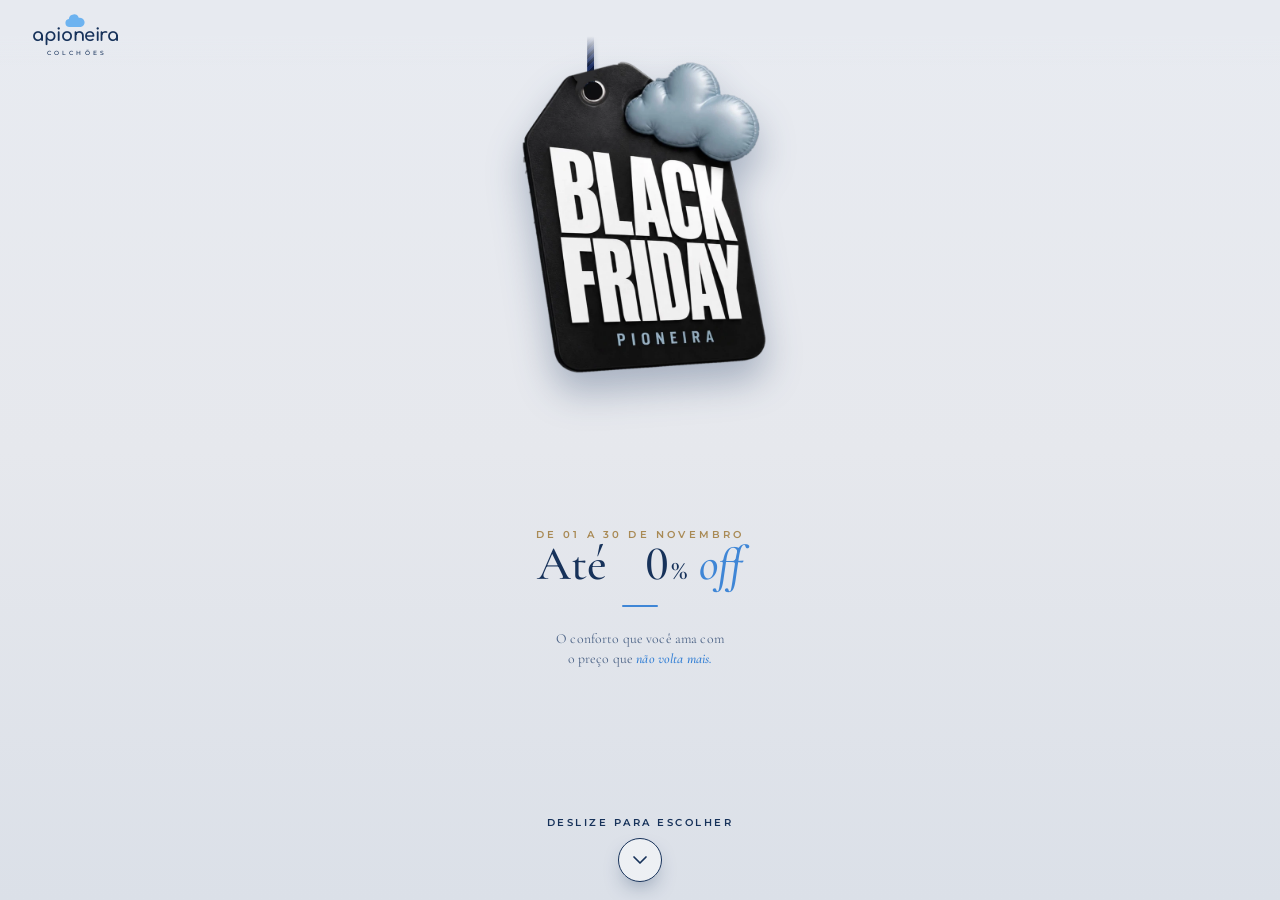
<file: index.html>
<!doctype html><html lang="pt-BR"><head><meta charset="utf-8"><meta name="viewport" content="width=device-width,initial-scale=1,viewport-fit=cover">
<title>Pioneira Colchões · Black Friday</title>

<meta name="theme-color" content="#0d1a2e">
<meta property="og:type" content="website"><meta property="og:locale" content="pt_BR"><meta property="og:site_name" content="Pioneira Colchões">
<meta property="og:title" content="Black Friday Pioneira">

<meta property="og:image" content="https://apioneiracolchoes.pages.dev/img/card-oferta.jpg">
<meta property="og:image:type" content="image/jpeg"><meta property="og:image:width" content="1200"><meta property="og:image:height" content="630">
<meta property="og:image:secure_url" content="https://apioneiracolchoes.pages.dev/img/card-oferta.jpg">
<meta property="og:image:alt" content="Black Friday Pioneira: até 60% off, de 01 a 30 de novembro">
<meta property="og:url" content="https://apioneiracolchoes.pages.dev/">
<meta name="twitter:card" content="summary_large_image"><meta name="twitter:title" content="Black Friday Pioneira"><meta name="twitter:image" content="https://apioneiracolchoes.pages.dev/img/card-oferta.jpg">
<link rel="icon" href="icon.svg" type="image/svg+xml"><link rel="apple-touch-icon" href="icon-180.png"><link rel="manifest" href="manifest.webmanifest">
<link rel="stylesheet" href="https://fonts.googleapis.com/css2?family=Cormorant+Garamond:ital,wght@0,500;0,600;1,500&family=Montserrat:wght@400;500;600&family=Comfortaa:wght@600;700&display=swap">
<link rel="stylesheet" href="style.css?v=20270102"></head><body>
<div id="splash"><span class="logo big"><svg class="cloud" viewBox="0 0 64 40" aria-hidden="true"><path fill="#6db3f0" d="M16 38a12 12 0 0 1-2-23.8A15 15 0 0 1 43 11a13 13 0 0 1 6 27z"/></svg><b>apioneira</b><small>COLCHÕES</small></span></div>
<div id="app"></div>
<script>window.BUILD="20270102"</script><script src="config.js?v=20270102"></script><script src="products.js?v=20270102"></script><script src="app.js?v=20270102"></script></body></html>
</file>
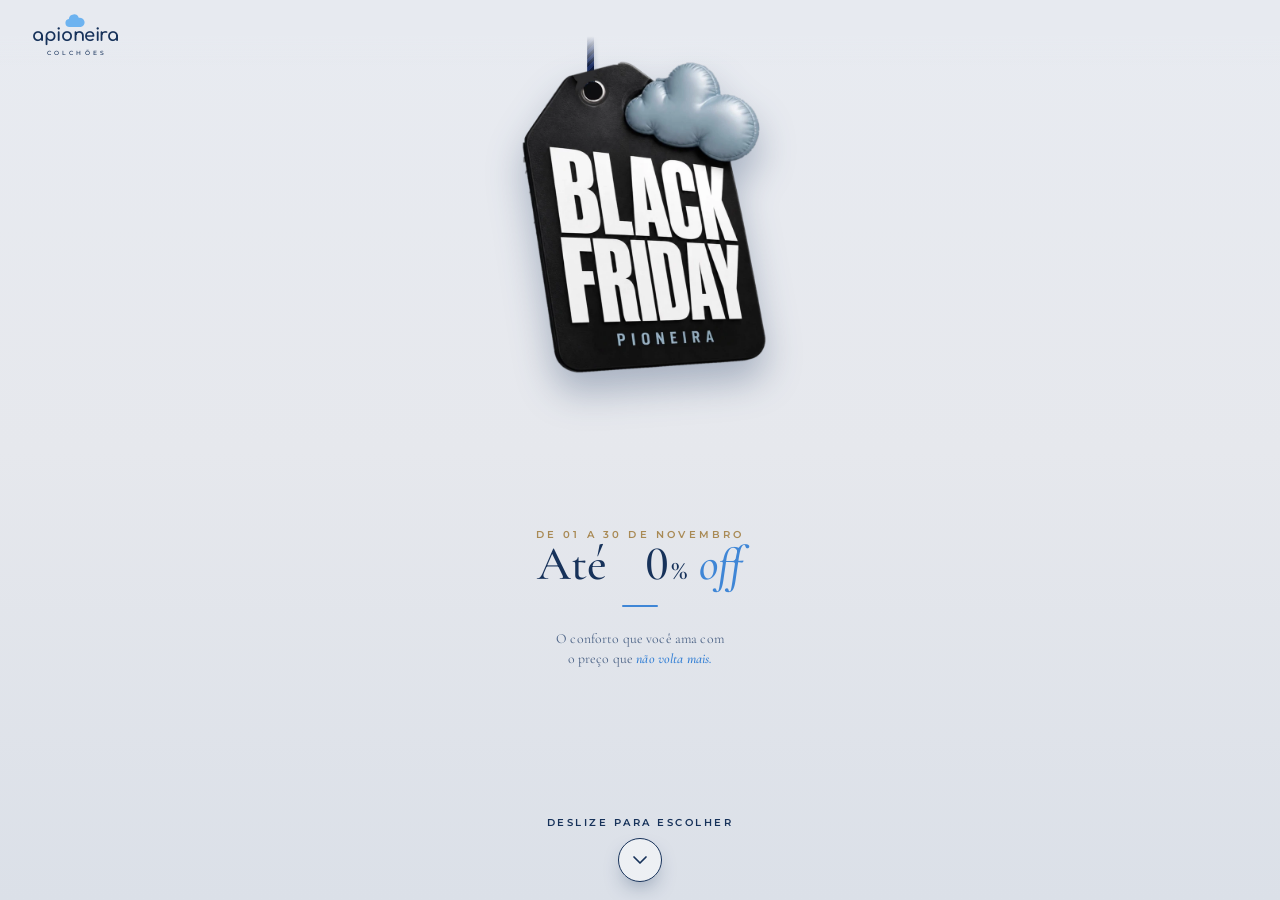
<file: b/index.html>
<!doctype html><html lang="pt-BR"><head><meta charset="utf-8"><meta name="viewport" content="width=device-width,initial-scale=1">
<title>Pioneira Colchões · Black Friday</title>

<meta name="theme-color" content="#0d1a2e">
<meta property="og:type" content="website"><meta property="og:locale" content="pt_BR"><meta property="og:site_name" content="Pioneira Colchões">
<meta property="og:title" content="Black Friday Pioneira">

<meta property="og:image" content="https://apioneiracolchoes.pages.dev/img/card-oferta.jpg">
<meta property="og:image:type" content="image/jpeg"><meta property="og:image:width" content="1200"><meta property="og:image:height" content="630">
<meta property="og:image:secure_url" content="https://apioneiracolchoes.pages.dev/img/card-oferta.jpg">
<meta property="og:image:alt" content="Black Friday Pioneira: até 60% off, de 01 a 30 de novembro">
<meta property="og:url" content="https://apioneiracolchoes.pages.dev/b/">
<meta name="twitter:card" content="summary_large_image"><meta name="twitter:title" content="Black Friday Pioneira"><meta name="twitter:image" content="https://apioneiracolchoes.pages.dev/img/card-oferta.jpg">


<style>body{margin:0;background:#0d1a2e;color:#fff;font-family:system-ui,sans-serif;display:grid;place-items:center;min-height:100vh}a{color:#a9c8f2}</style>
<script>location.replace("/?t="+Date.now()+location.hash)</script></head>
<body><p>Abrindo o catálogo… <a href="/">toque aqui se não abrir</a></p></body></html>
</file>
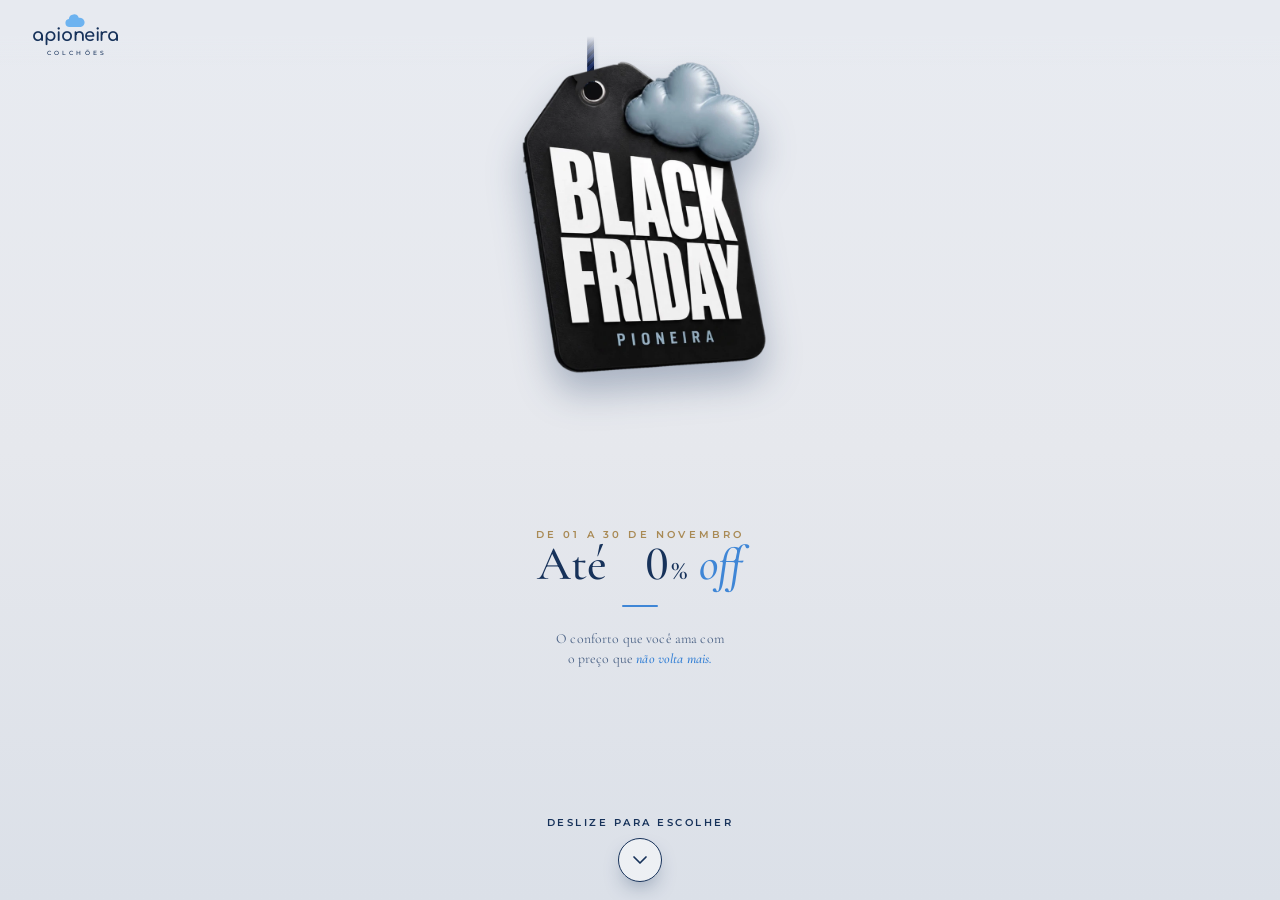
<file: bf/index.html>
<!doctype html><html lang="pt-BR"><head><meta charset="utf-8"><meta name="viewport" content="width=device-width,initial-scale=1">
<title>Pioneira Colchões · Black Friday</title>

<meta name="theme-color" content="#0d1a2e">
<meta property="og:type" content="website"><meta property="og:locale" content="pt_BR"><meta property="og:site_name" content="Pioneira Colchões">
<meta property="og:title" content="Black Friday Pioneira">

<meta property="og:image" content="https://apioneiracolchoes.pages.dev/img/card-oferta.jpg">
<meta property="og:image:type" content="image/jpeg"><meta property="og:image:width" content="1200"><meta property="og:image:height" content="630">
<meta property="og:image:secure_url" content="https://apioneiracolchoes.pages.dev/img/card-oferta.jpg">
<meta property="og:image:alt" content="Black Friday Pioneira: até 60% off, de 01 a 30 de novembro">
<meta property="og:url" content="https://apioneiracolchoes.pages.dev/bf/">
<meta name="twitter:card" content="summary_large_image"><meta name="twitter:title" content="Black Friday Pioneira"><meta name="twitter:image" content="https://apioneiracolchoes.pages.dev/img/card-oferta.jpg">


<style>body{margin:0;background:#0d1a2e;color:#fff;font-family:system-ui,sans-serif;display:grid;place-items:center;min-height:100vh}a{color:#a9c8f2}</style>
<script>location.replace("/?t="+Date.now()+location.hash)</script></head>
<body><p>Abrindo o catálogo… <a href="/">toque aqui se não abrir</a></p></body></html>
</file>
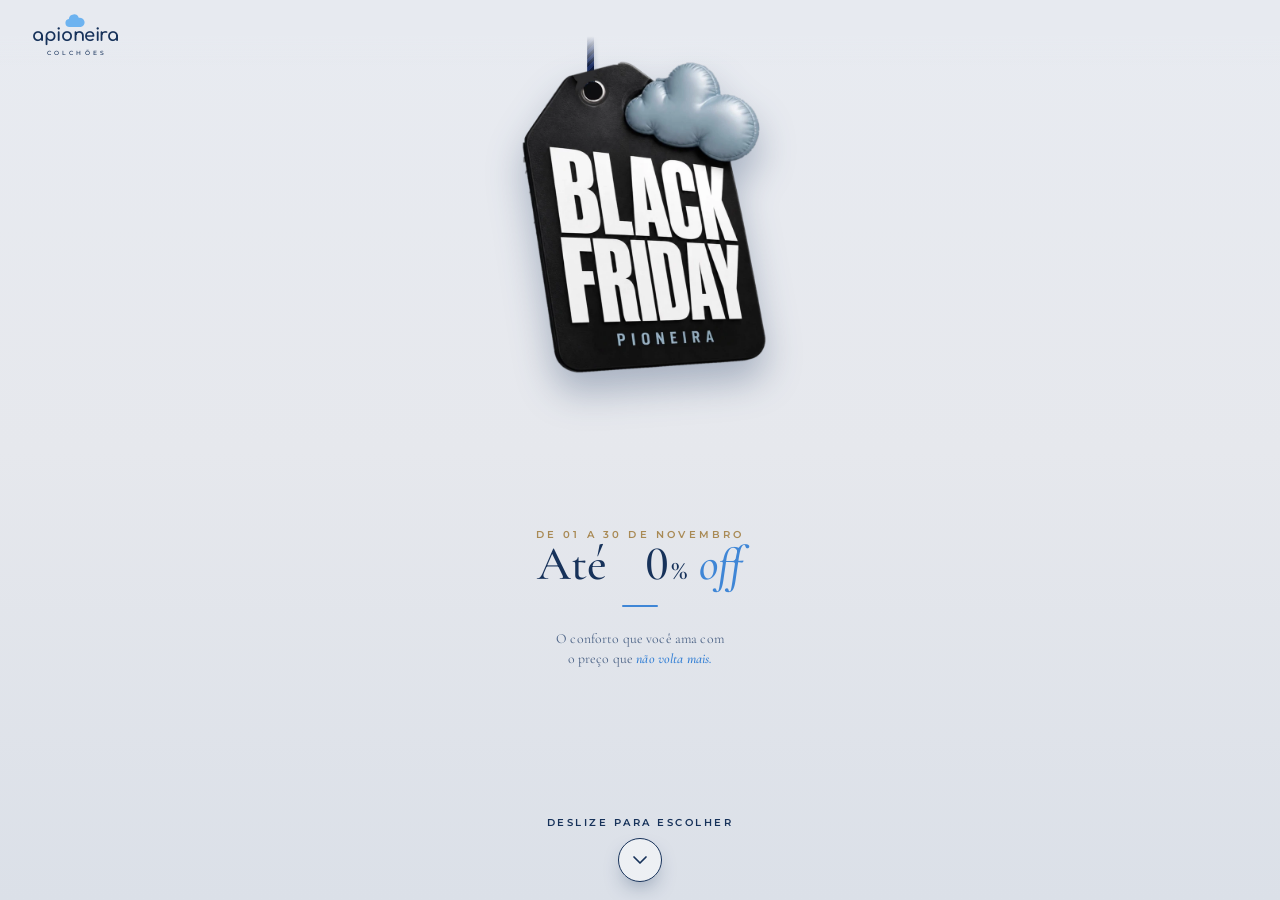
<file: black-friday/index.html>
<!doctype html><html lang="pt-BR"><head><meta charset="utf-8"><meta name="viewport" content="width=device-width,initial-scale=1">
<title>Pioneira Colchões · Black Friday</title>

<meta name="theme-color" content="#0d1a2e">
<meta property="og:type" content="website"><meta property="og:locale" content="pt_BR"><meta property="og:site_name" content="Pioneira Colchões">
<meta property="og:title" content="Black Friday Pioneira">

<meta property="og:image" content="https://apioneiracolchoes.pages.dev/img/card-oferta.jpg">
<meta property="og:image:type" content="image/jpeg"><meta property="og:image:width" content="1200"><meta property="og:image:height" content="630">
<meta property="og:image:secure_url" content="https://apioneiracolchoes.pages.dev/img/card-oferta.jpg">
<meta property="og:image:alt" content="Black Friday Pioneira: até 60% off, de 01 a 30 de novembro">
<meta property="og:url" content="https://apioneiracolchoes.pages.dev/black-friday/">
<meta name="twitter:card" content="summary_large_image"><meta name="twitter:title" content="Black Friday Pioneira"><meta name="twitter:image" content="https://apioneiracolchoes.pages.dev/img/card-oferta.jpg">


<style>body{margin:0;background:#0d1a2e;color:#fff;font-family:system-ui,sans-serif;display:grid;place-items:center;min-height:100vh}a{color:#a9c8f2}</style>
<script>location.replace("/?t="+Date.now()+location.hash)</script></head>
<body><p>Abrindo o catálogo… <a href="/">toque aqui se não abrir</a></p></body></html>
</file>
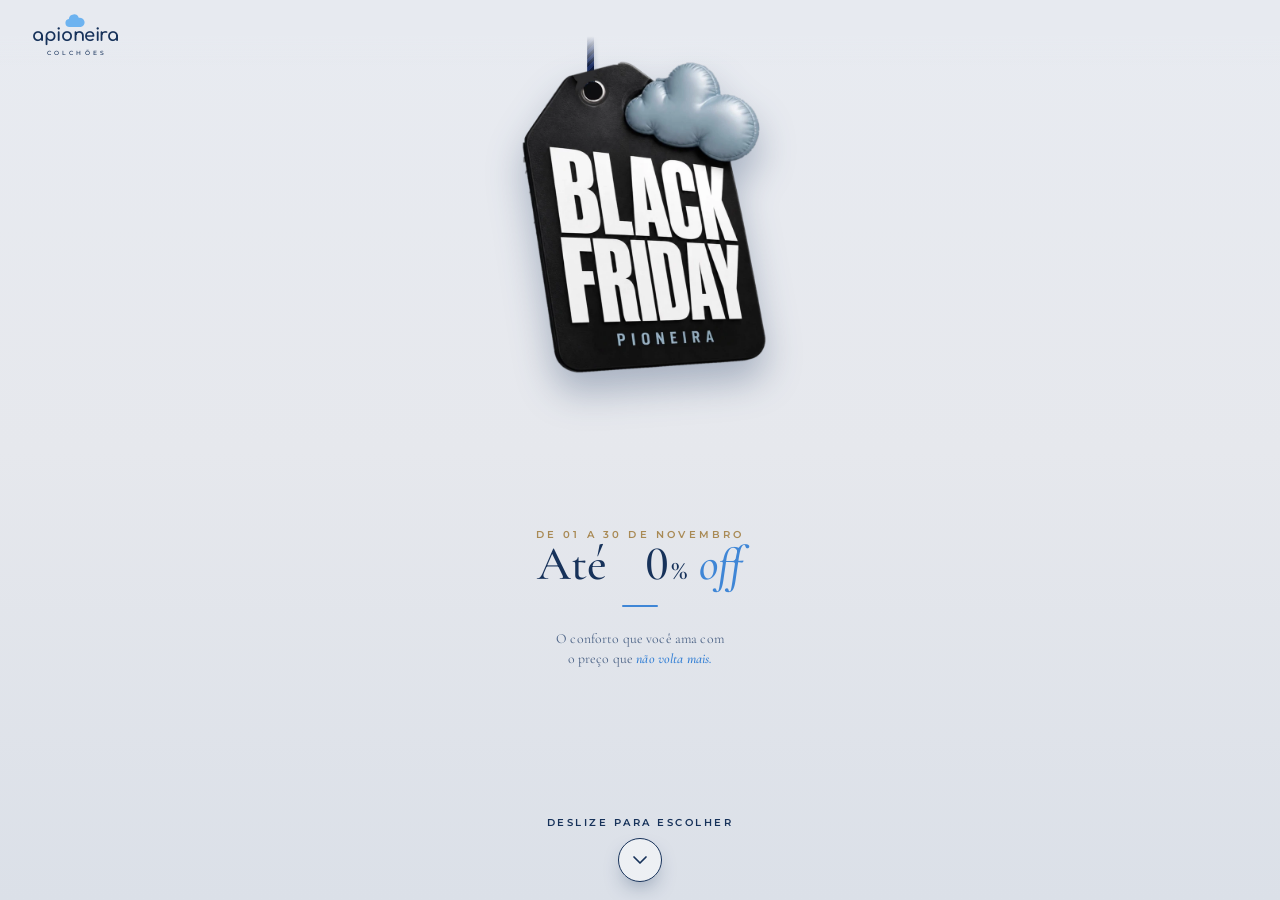
<file: black/index.html>
<!doctype html><html lang="pt-BR"><head><meta charset="utf-8"><meta name="viewport" content="width=device-width,initial-scale=1">
<title>Pioneira Colchões · Black Friday</title>

<meta name="theme-color" content="#0d1a2e">
<meta property="og:type" content="website"><meta property="og:locale" content="pt_BR"><meta property="og:site_name" content="Pioneira Colchões">
<meta property="og:title" content="Black Friday Pioneira">

<meta property="og:image" content="https://apioneiracolchoes.pages.dev/img/card-oferta.jpg">
<meta property="og:image:type" content="image/jpeg"><meta property="og:image:width" content="1200"><meta property="og:image:height" content="630">
<meta property="og:image:secure_url" content="https://apioneiracolchoes.pages.dev/img/card-oferta.jpg">
<meta property="og:image:alt" content="Black Friday Pioneira: até 60% off, de 01 a 30 de novembro">
<meta property="og:url" content="https://apioneiracolchoes.pages.dev/black/">
<meta name="twitter:card" content="summary_large_image"><meta name="twitter:title" content="Black Friday Pioneira"><meta name="twitter:image" content="https://apioneiracolchoes.pages.dev/img/card-oferta.jpg">


<style>body{margin:0;background:#0d1a2e;color:#fff;font-family:system-ui,sans-serif;display:grid;place-items:center;min-height:100vh}a{color:#a9c8f2}</style>
<script>location.replace("/?t="+Date.now()+location.hash)</script></head>
<body><p>Abrindo o catálogo… <a href="/">toque aqui se não abrir</a></p></body></html>
</file>
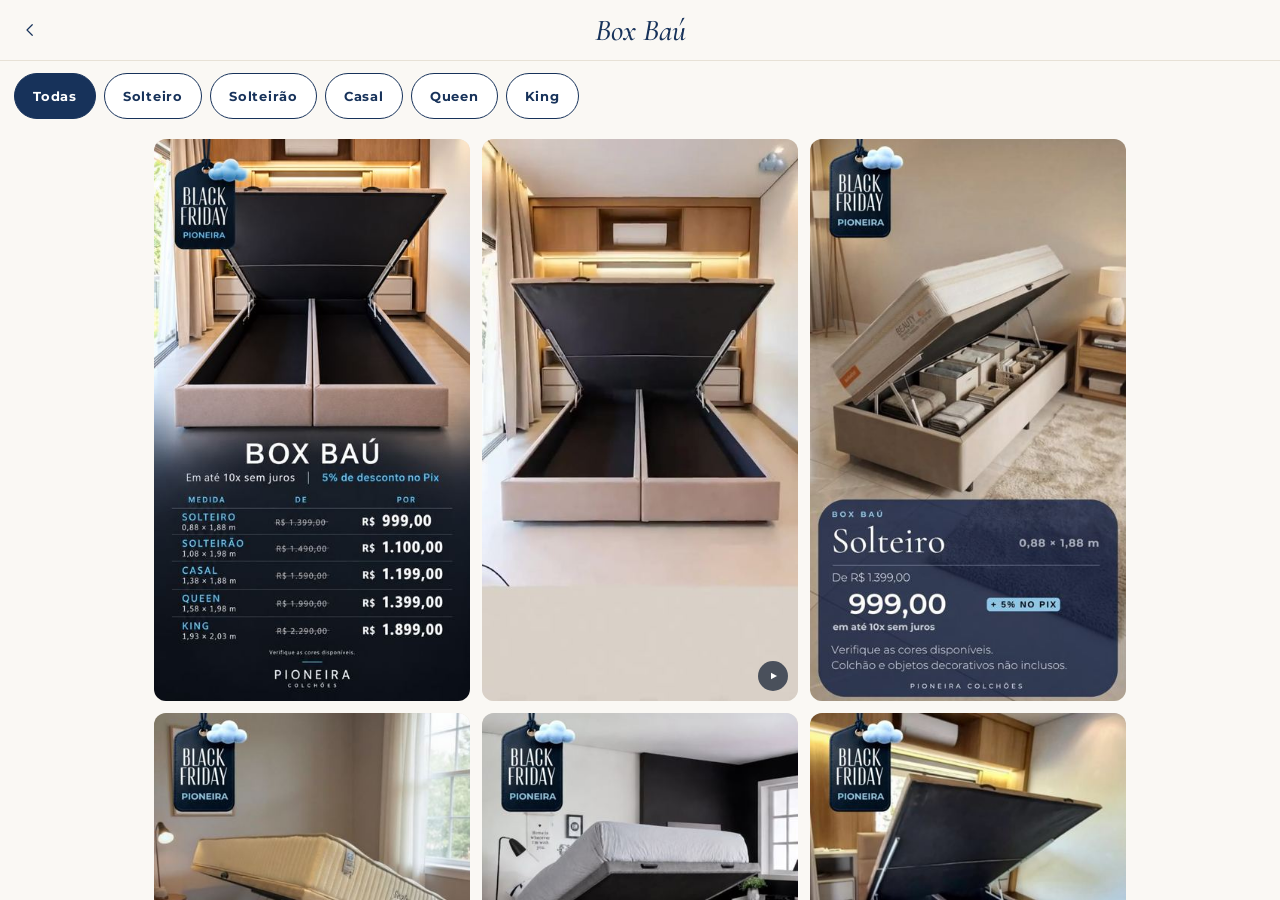
<file: box/index.html>
<!doctype html><html lang="pt-BR"><head><meta charset="utf-8"><meta name="viewport" content="width=device-width,initial-scale=1">
<title>Box Baú · Pioneira Colchões</title>

<meta name="theme-color" content="#0d1a2e">
<meta property="og:type" content="website"><meta property="og:locale" content="pt_BR"><meta property="og:site_name" content="Pioneira Colchões">
<meta property="og:title" content="Box Baú a partir de R$ 999">

<meta property="og:image" content="https://apioneiracolchoes.pages.dev/img/og-box.jpg">
<meta property="og:image:type" content="image/jpeg"><meta property="og:image:width" content="1200"><meta property="og:image:height" content="630">
<meta property="og:image:secure_url" content="https://apioneiracolchoes.pages.dev/img/og-box.jpg">
<meta property="og:image:alt" content="Box Baú a partir de R$ 999, Solteiro ao King, 5% de desconto no Pix">
<meta property="og:url" content="https://apioneiracolchoes.pages.dev/box/">
<meta name="twitter:card" content="summary_large_image"><meta name="twitter:title" content="Box Baú a partir de R$ 999"><meta name="twitter:image" content="https://apioneiracolchoes.pages.dev/img/og-box.jpg">


<style>body{margin:0;background:#0d1a2e;color:#fff;font-family:system-ui,sans-serif;display:grid;place-items:center;min-height:100vh}a{color:#a9c8f2}</style>
<script>location.replace("/?de=box&t="+Date.now()+"#/c/v-box")</script></head>
<body><p>Abrindo o catálogo… <a href="/?de=box#/c/v-box">toque aqui se não abrir</a></p></body></html>
</file>
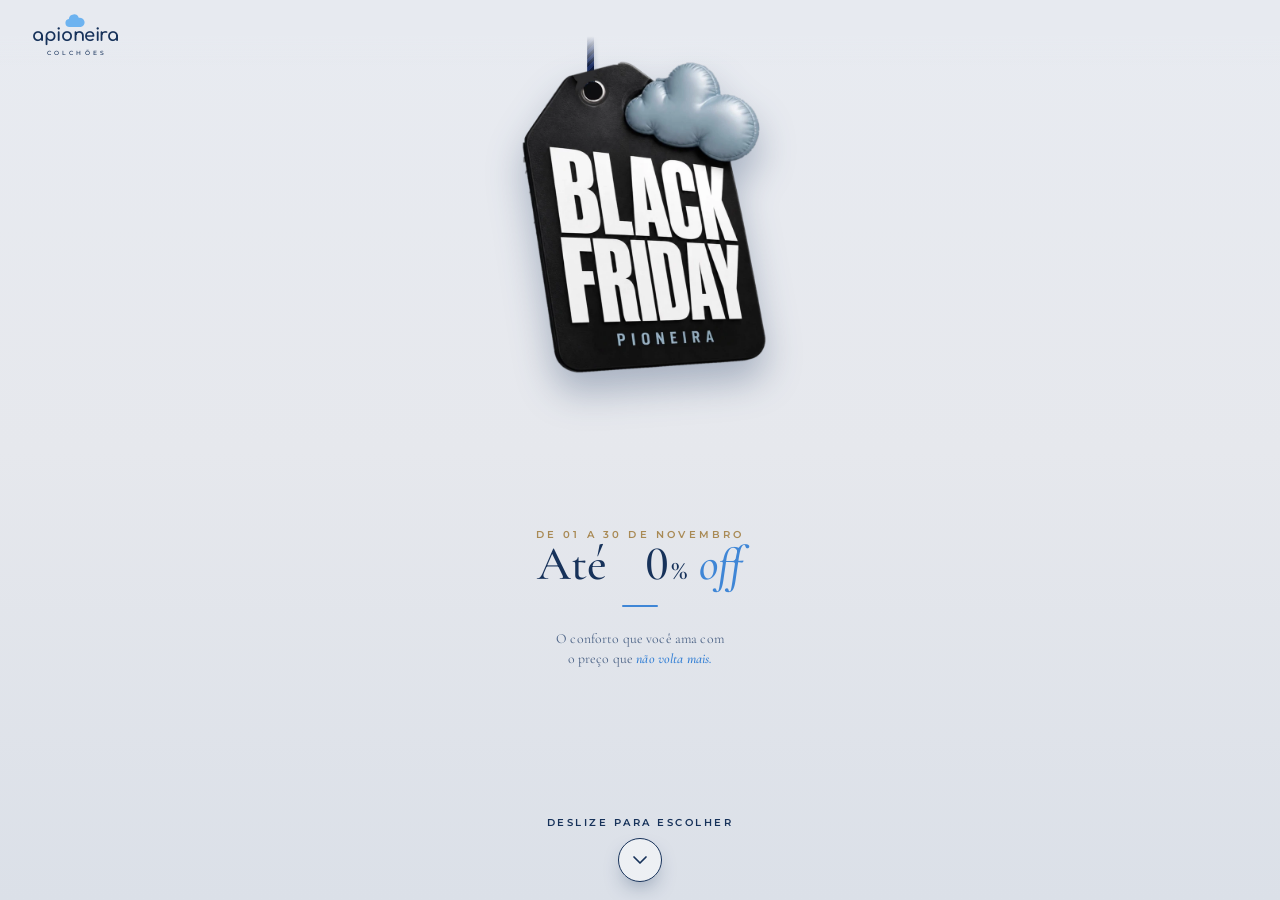
<file: ofertas/index.html>
<!doctype html><html lang="pt-BR"><head><meta charset="utf-8"><meta name="viewport" content="width=device-width,initial-scale=1">
<title>Pioneira Colchões · Black Friday</title>

<meta name="theme-color" content="#0d1a2e">
<meta property="og:type" content="website"><meta property="og:locale" content="pt_BR"><meta property="og:site_name" content="Pioneira Colchões">
<meta property="og:title" content="Black Friday Pioneira">

<meta property="og:image" content="https://apioneiracolchoes.pages.dev/img/card-oferta.jpg">
<meta property="og:image:type" content="image/jpeg"><meta property="og:image:width" content="1200"><meta property="og:image:height" content="630">
<meta property="og:image:secure_url" content="https://apioneiracolchoes.pages.dev/img/card-oferta.jpg">
<meta property="og:image:alt" content="Black Friday Pioneira: até 60% off, de 01 a 30 de novembro">
<meta property="og:url" content="https://apioneiracolchoes.pages.dev/ofertas/">
<meta name="twitter:card" content="summary_large_image"><meta name="twitter:title" content="Black Friday Pioneira"><meta name="twitter:image" content="https://apioneiracolchoes.pages.dev/img/card-oferta.jpg">


<style>body{margin:0;background:#0d1a2e;color:#fff;font-family:system-ui,sans-serif;display:grid;place-items:center;min-height:100vh}a{color:#a9c8f2}</style>
<script>location.replace("/?t="+Date.now()+location.hash)</script></head>
<body><p>Abrindo o catálogo… <a href="/">toque aqui se não abrir</a></p></body></html>
</file>
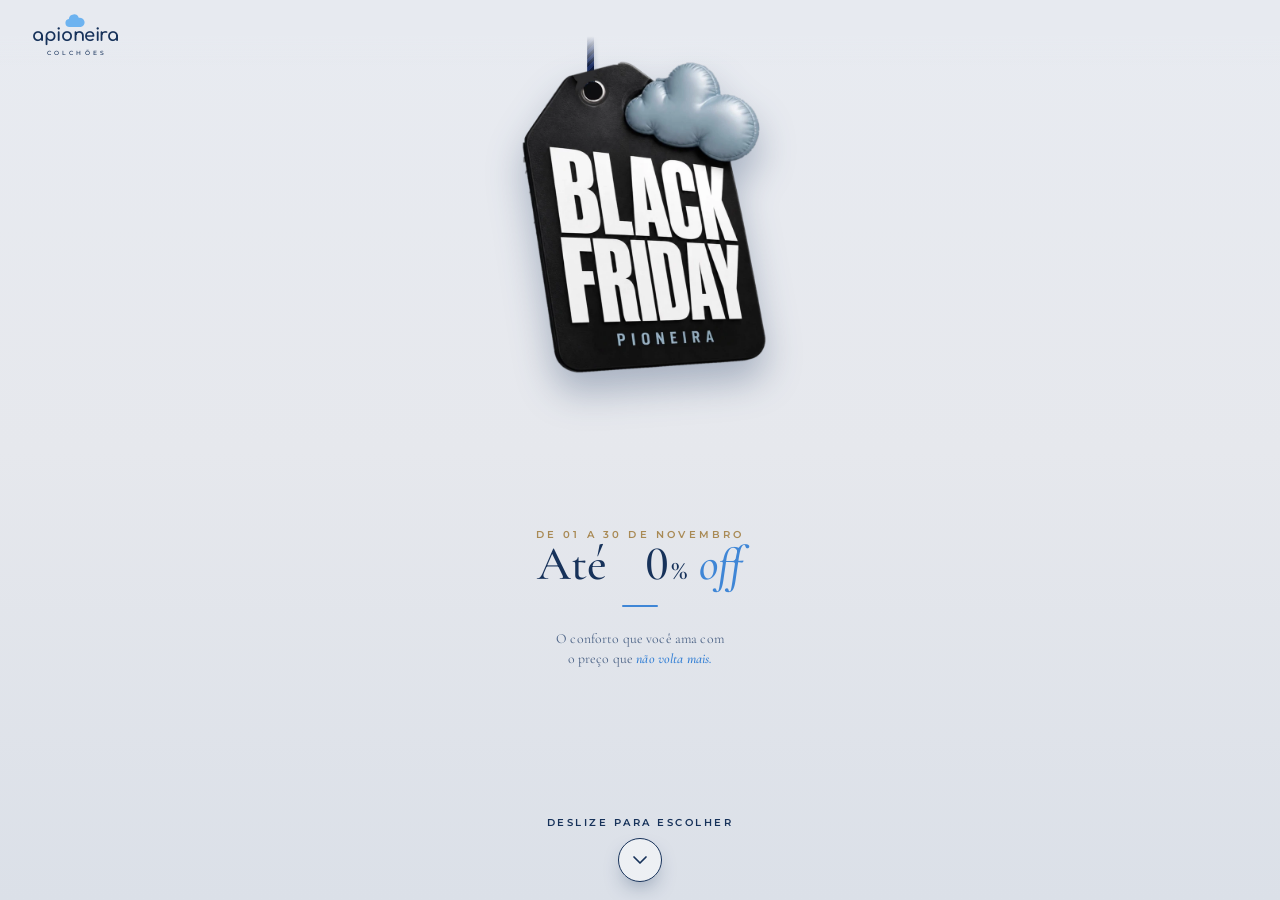
<file: promo/index.html>
<!doctype html><html lang="pt-BR"><head><meta charset="utf-8"><meta name="viewport" content="width=device-width,initial-scale=1">
<title>Pioneira Colchões · Black Friday</title>

<meta name="theme-color" content="#0d1a2e">
<meta property="og:type" content="website"><meta property="og:locale" content="pt_BR"><meta property="og:site_name" content="Pioneira Colchões">
<meta property="og:title" content="Black Friday Pioneira">

<meta property="og:image" content="https://apioneiracolchoes.pages.dev/img/card-oferta.jpg">
<meta property="og:image:type" content="image/jpeg"><meta property="og:image:width" content="1200"><meta property="og:image:height" content="630">
<meta property="og:image:secure_url" content="https://apioneiracolchoes.pages.dev/img/card-oferta.jpg">
<meta property="og:image:alt" content="Black Friday Pioneira: até 60% off, de 01 a 30 de novembro">
<meta property="og:url" content="https://apioneiracolchoes.pages.dev/promo/">
<meta name="twitter:card" content="summary_large_image"><meta name="twitter:title" content="Black Friday Pioneira"><meta name="twitter:image" content="https://apioneiracolchoes.pages.dev/img/card-oferta.jpg">


<style>body{margin:0;background:#0d1a2e;color:#fff;font-family:system-ui,sans-serif;display:grid;place-items:center;min-height:100vh}a{color:#a9c8f2}</style>
<script>location.replace("/?t="+Date.now()+location.hash)</script></head>
<body><p>Abrindo o catálogo… <a href="/">toque aqui se não abrir</a></p></body></html>
</file>
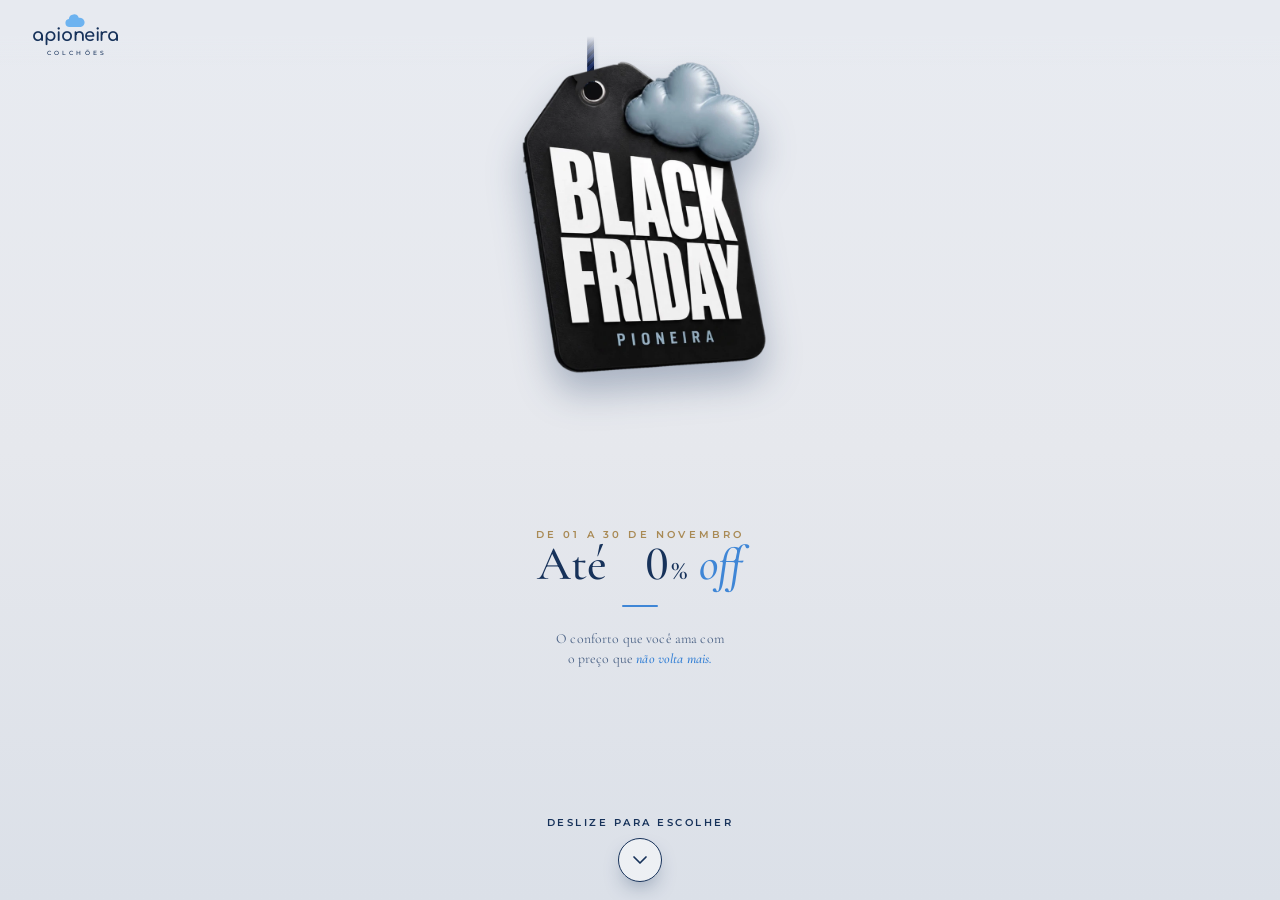
<file: v2/index.html>
<!doctype html><html lang="pt-BR"><head><meta charset="utf-8"><meta name="viewport" content="width=device-width,initial-scale=1">
<title>Pioneira Colchões · Black Friday</title>

<meta name="theme-color" content="#0d1a2e">
<meta property="og:type" content="website"><meta property="og:locale" content="pt_BR"><meta property="og:site_name" content="Pioneira Colchões">
<meta property="og:title" content="Black Friday Pioneira">

<meta property="og:image" content="https://apioneiracolchoes.pages.dev/img/card-oferta.jpg">
<meta property="og:image:type" content="image/jpeg"><meta property="og:image:width" content="1200"><meta property="og:image:height" content="630">
<meta property="og:image:secure_url" content="https://apioneiracolchoes.pages.dev/img/card-oferta.jpg">
<meta property="og:image:alt" content="Black Friday Pioneira: até 60% off, de 01 a 30 de novembro">
<meta property="og:url" content="https://apioneiracolchoes.pages.dev/v2/">
<meta name="twitter:card" content="summary_large_image"><meta name="twitter:title" content="Black Friday Pioneira"><meta name="twitter:image" content="https://apioneiracolchoes.pages.dev/img/card-oferta.jpg">


<style>body{margin:0;background:#0d1a2e;color:#fff;font-family:system-ui,sans-serif;display:grid;place-items:center;min-height:100vh}a{color:#a9c8f2}</style>
<script>location.replace("/?t="+Date.now()+location.hash)</script></head>
<body><p>Abrindo o catálogo… <a href="/">toque aqui se não abrir</a></p></body></html>
</file>
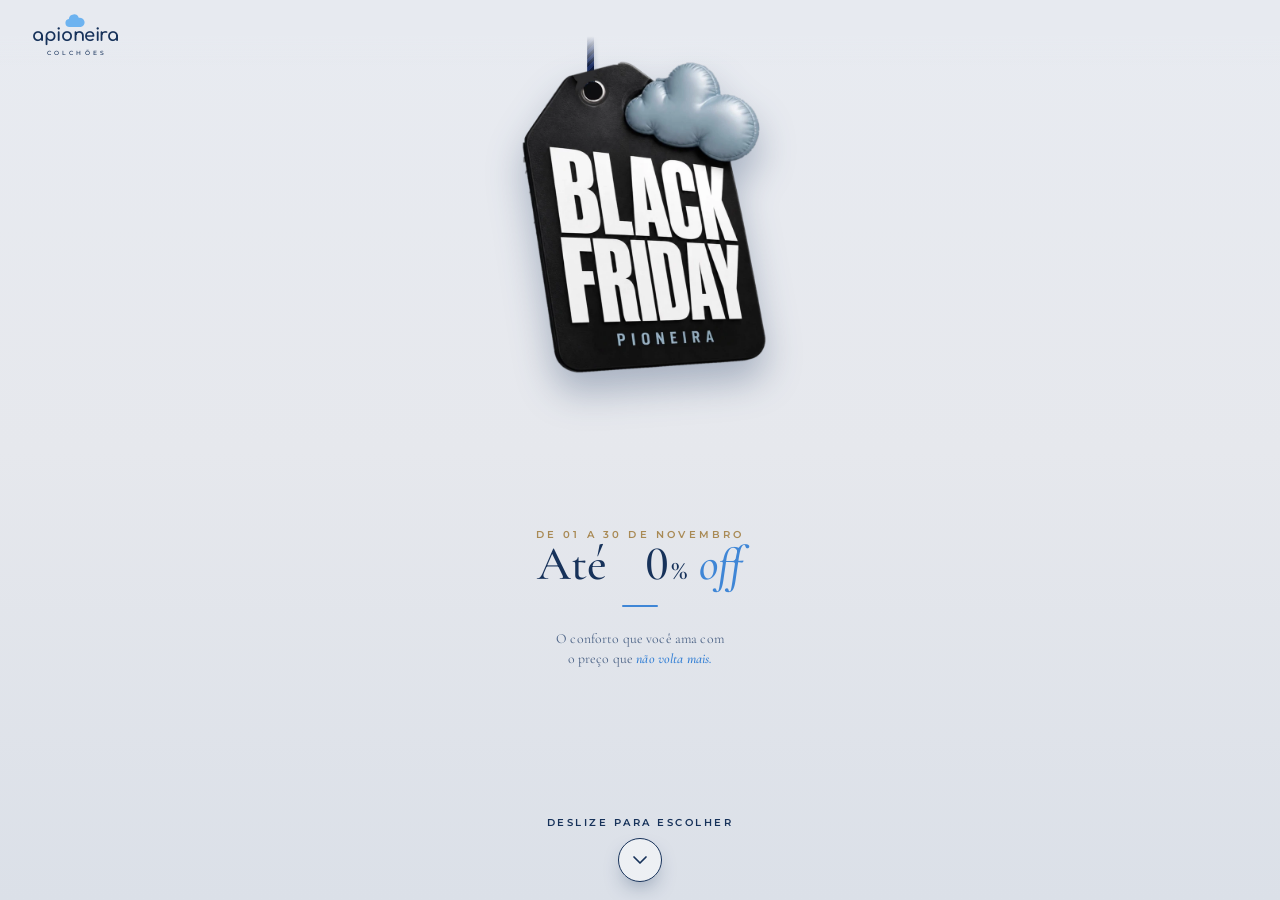
<file: v3/index.html>
<!doctype html><html lang="pt-BR"><head><meta charset="utf-8"><meta name="viewport" content="width=device-width,initial-scale=1">
<title>Pioneira Colchões · Black Friday</title>

<meta name="theme-color" content="#0d1a2e">
<meta property="og:type" content="website"><meta property="og:locale" content="pt_BR"><meta property="og:site_name" content="Pioneira Colchões">
<meta property="og:title" content="Black Friday Pioneira">
<meta property="og:description" content="Até 60% off">

<meta property="og:image" content="https://apioneiracolchoes.pages.dev/img/card-oferta.jpg">
<meta property="og:image:type" content="image/jpeg"><meta property="og:image:width" content="1200"><meta property="og:image:height" content="630">
<meta property="og:image:secure_url" content="https://apioneiracolchoes.pages.dev/img/card-oferta.jpg">
<meta property="og:image:alt" content="Black Friday Pioneira: até 60% off, de 01 a 30 de novembro">
<meta property="og:url" content="https://apioneiracolchoes.pages.dev/v3/">
<meta name="twitter:card" content="summary_large_image"><meta name="twitter:title" content="Black Friday Pioneira"><meta name="twitter:image" content="https://apioneiracolchoes.pages.dev/img/card-oferta.jpg">


<style>body{margin:0;background:#0d1a2e;color:#fff;font-family:system-ui,sans-serif;display:grid;place-items:center;min-height:100vh}a{color:#a9c8f2}</style>
<script>location.replace("/?t="+Date.now()+location.hash)</script></head>
<body><p>Abrindo o catálogo… <a href="/">toque aqui se não abrir</a></p></body></html>
</file>
<file: style.css>
:root{--ivory:#faf8f4;--line:#e7e1d6;--blue:#6db3f0;--navy:#17325a;--night:#0d1a2e;--mut:#8a94a3;--gold:#a98a55;
--serif:"Cormorant Garamond",Georgia,serif;--sans:"Montserrat",system-ui,sans-serif}
*{box-sizing:border-box;-webkit-tap-highlight-color:transparent}
html,body{margin:0;height:100%;overflow:hidden}
body{background:var(--night);color:#fff;font-family:var(--sans)}
a{color:inherit;text-decoration:none}
.view{position:fixed;inset:0}
.view.light{background:var(--ivory);color:var(--navy)}
.scroll{overflow-y:auto}
/* abertura */
#splash{position:fixed;inset:0;z-index:50;background:var(--night);display:flex;flex-direction:column;align-items:center;justify-content:center;gap:6px;transition:opacity .6s}
#splash.out{opacity:0;pointer-events:none}
#splash svg{width:54px;animation:rise .8s ease-out both}
#splash b{font-size:1.5rem;color:var(--blue);font-weight:600;letter-spacing:-.01em;animation:rise .8s .1s ease-out both}
#splash small{font-size:.55rem;letter-spacing:.45em;color:#fff;animation:rise .8s .2s ease-out both}
@keyframes rise{from{opacity:0;transform:translateY(8px)}to{opacity:1;transform:none}}
/* topo transparente sobre a foto */
.over{position:absolute;top:0;left:0;right:0;z-index:5;display:flex;align-items:center;justify-content:space-between;padding:calc(14px + env(safe-area-inset-top,0px)) 16px 10px;pointer-events:none}
.over>*{pointer-events:auto}
.brand{display:flex;align-items:center;gap:6px}.cloud{width:24px}
.brand b{font-size:.95rem;font-weight:600;color:#fff;letter-spacing:-.01em}
.pill{display:flex;align-items:center;gap:7px;padding:8px 14px;border-radius:99px;background:#ffffff26;backdrop-filter:blur(10px);-webkit-backdrop-filter:blur(10px);font-size:.58rem;letter-spacing:.2em;text-transform:uppercase;font-weight:500}
/* feed em tela cheia */
.feed{position:absolute;inset:0;background:radial-gradient(120% 70% at 50% 0%,#17315a,var(--night));overflow-y:scroll;scroll-snap-type:y mandatory;overscroll-behavior:contain;scrollbar-width:none}.feed::-webkit-scrollbar{display:none}
.card{position:relative;display:grid;place-items:center;height:100%;scroll-snap-align:start;scroll-snap-stop:always;overflow:hidden;container-type:size;padding:calc(66px + env(safe-area-inset-top,0px)) 16px calc(142px + env(safe-area-inset-bottom,0px))}
.frame{position:relative;display:block;aspect-ratio:9/16;height:min(100cqh,100cqw*16/9);border-radius:18px;overflow:hidden;background:#16294a;box-shadow:0 24px 50px -20px #000c}
.frame img{position:absolute;inset:0;width:100%;height:100%}
.fg{object-fit:cover;opacity:0;transform:scale(1.035);transition:opacity .6s ease,transform 1s cubic-bezier(.2,.7,.2,1)}
.fg.ld{opacity:1}.card.act .fg{transform:none}
.count{position:absolute;left:20px;bottom:calc(36px + env(safe-area-inset-bottom,0px));z-index:5;font-size:.62rem;letter-spacing:.22em;color:#ffffffb3;transition:opacity .3s}
.fab{position:absolute;right:16px;bottom:calc(22px + env(safe-area-inset-bottom,0px));z-index:5;height:48px;padding:0 20px;border-radius:99px;background:var(--ivory);color:var(--navy);display:flex;align-items:center;gap:10px;font-size:.62rem;letter-spacing:.16em;text-transform:uppercase;font-weight:600;box-shadow:0 8px 24px -8px #000b;transition:opacity .3s}
/* última tela */
.intro,.end{background:radial-gradient(120% 80% at 50% 0%,#1d3a66,var(--night));display:flex;align-items:center;justify-content:center;text-align:center;padding:30px}
.endbox{display:flex;flex-direction:column;align-items:center;gap:12px;width:100%;max-width:320px}
.endbox .cloud{width:46px}
.end h3,.intro h3{font-family:var(--serif);font-style:italic;font-weight:500;font-size:2.6rem;margin:0;line-height:1}
.end p,.intro p{margin:0 0 14px;font-size:.78rem;line-height:1.7;color:#ffffffb3;letter-spacing:.04em}
.ghost,.solid{display:flex;align-items:center;justify-content:center;gap:10px;width:100%;padding:16px;font-size:.64rem;letter-spacing:.22em;text-transform:uppercase;font-weight:500;border-radius:2px}
.ghost{border:1px solid #ffffff66}.solid{background:var(--ivory);color:var(--navy)}
/* páginas claras */
.bar{position:sticky;top:0;z-index:3;display:grid;grid-template-columns:44px 1fr 44px;align-items:center;padding:calc(10px + env(safe-area-inset-top,0px)) 10px 10px;background:var(--ivory);border-bottom:1px solid var(--line)}
.bar h1{margin:0;text-align:center;font-family:var(--serif);font-style:italic;font-weight:500;font-size:1.7rem}
.ic{width:40px;height:40px;display:grid;place-items:center}
.cats{display:grid;gap:14px;padding:18px 16px calc(24px + env(safe-area-inset-bottom,0px));max-width:560px;margin:0 auto}
.cat{position:relative;display:block;height:150px;border-radius:3px;overflow:hidden;background:var(--night)}
.cat img{position:absolute;inset:0;width:100%;height:100%;object-fit:cover;object-position:top;opacity:.55}
.cat span{position:absolute;inset:0;display:flex;flex-direction:column;align-items:center;justify-content:center;color:#fff;gap:6px}
.cat b{font-family:var(--serif);font-weight:500;font-size:2rem;line-height:1}
.cat small{font-size:.55rem;letter-spacing:.3em;text-transform:uppercase;color:#ffffffcc}
.grid{display:grid;grid-template-columns:repeat(2,1fr);gap:12px;padding:16px 14px calc(24px + env(safe-area-inset-bottom,0px));max-width:760px;margin:0 auto}
@media(min-width:700px){.grid{grid-template-columns:repeat(3,1fr)}.feed,.view.dark .feed{left:50%;right:auto;width:min(100%,480px);transform:translateX(-50%)}}
.tile{position:relative;display:block;aspect-ratio:9/16;border-radius:12px;overflow:hidden;background:var(--line)}
.tile img{position:absolute;inset:0;width:100%;height:100%;object-fit:cover;transition:opacity .2s}.tile:active img{opacity:.85}
@media(prefers-reduced-motion:reduce){*{animation:none!important;transition:none!important}}
.intro{padding:0;display:flex;align-items:center;justify-content:center;text-align:center;container-type:normal}
.intro small{font-size:.6rem;letter-spacing:.42em;color:#ffffffb3;margin-top:4px}
.intro h3{font-size:3.4rem;margin-top:10px}
.intro .hair{display:block;width:34px;height:1px;background:#c9a96a;margin:6px 0 2px}
.intro p{margin:6px 0 0;letter-spacing:.3em;text-transform:uppercase;font-size:.62rem;color:#c9a96a}
.intro em{margin-top:46px;font-style:normal;font-size:.6rem;letter-spacing:.24em;text-transform:uppercase;color:#ffffff80;animation:nudge 1.8s ease-in-out infinite}
@keyframes nudge{50%{transform:translateY(6px)}}
.intro .cond{margin-top:22px;font-size:.58rem;letter-spacing:.14em;color:#ffffffb3;border-top:1px solid #ffffff26;padding-top:14px}
.intro .val{margin-top:14px;font-size:.62rem;letter-spacing:.2em;text-transform:uppercase;color:#fff;font-weight:500}
.intro em{margin-top:34px}
.endbox .ghost+.ghost{margin-top:-2px}
.aboutlink{display:flex;flex-direction:column;align-items:center;gap:4px;padding:22px 10px;font-family:var(--serif);font-style:italic;font-size:1.5rem;border-top:1px solid var(--line);margin-top:6px}
.aboutlink small{font-family:var(--sans);font-style:normal;font-size:.55rem;letter-spacing:.24em;text-transform:uppercase;color:var(--mut)}
.about{max-width:520px;margin:0 auto;padding:30px 24px calc(34px + env(safe-area-inset-bottom,0px));text-align:center}
.about .cloud{width:40px}
.lead{font-family:var(--serif);font-size:1.45rem;line-height:1.35;margin:14px 0 6px}
.valid{margin:10px 0 0;font-size:.62rem;letter-spacing:.2em;text-transform:uppercase;color:var(--gold)}
.perks{margin:26px 0;text-align:left}
.perks div{padding:16px 0;border-top:1px solid var(--line)}.perks div:last-child{border-bottom:1px solid var(--line)}
.perks dt{font-size:.55rem;letter-spacing:.3em;text-transform:uppercase;color:var(--gold);font-weight:500}
.perks dd{margin:6px 0 0;font-size:.85rem;line-height:1.5}
.acts{display:grid;gap:10px}
.solid.dk{background:var(--navy);color:#fff}.ghost.dk{border-color:var(--navy);color:var(--navy)}
.vid .frame{cursor:pointer}
.vid video{position:absolute;inset:0;width:100%;height:100%;object-fit:cover;background:#16294a}
.snd{position:absolute;right:12px;bottom:12px;width:40px;height:40px;border-radius:50%;border:0;background:#0d1a2eb3;color:#fff;display:grid;place-items:center;backdrop-filter:blur(8px);-webkit-backdrop-filter:blur(8px);cursor:pointer}
.isvid::after{content:"";position:absolute;right:10px;bottom:10px;width:30px;height:30px;border-radius:50%;background:#0d1a2eb3 url("data:image/svg+xml,%3Csvg xmlns='http://www.w3.org/2000/svg' viewBox='0 0 24 24'%3E%3Cpath fill='white' d='M9 7l9 5-9 5z'/%3E%3C/svg%3E") center/16px no-repeat}
.grpbox{max-width:560px;margin:0 auto}
.grp{margin:26px 16px 0;font-family:var(--sans);font-size:.58rem;letter-spacing:.34em;text-transform:uppercase;color:var(--gold);font-weight:500}
.grpbox .cats{padding-top:12px;padding-bottom:6px;gap:12px}
.cat.soon{height:96px;background:linear-gradient(135deg,#17315a,#0d1a2e)}
.cat.soon b{font-size:1.7rem}
.cat.soon small{opacity:.7}
.about .valid+.acts{margin-top:24px}

/* capa de abertura (Black Friday) */
.intro .endbox{max-width:340px;gap:0}
.intro h3{font-size:clamp(2.4rem,7.2vh,3.2rem);margin-top:8px}
.intro .hair{margin:12px 0 14px}
.intro .per{font-size:.62rem;letter-spacing:.34em;text-transform:uppercase;color:#c9a96a;font-weight:500}
.intro .big{font-family:var(--serif);font-weight:500;font-size:clamp(2.2rem,7vh,3.1rem);line-height:1.05;margin:14px 0 0;color:#fff;letter-spacing:0;text-transform:none}
.intro .big i{color:#8fbdf0;font-weight:500}
.intro .sub{margin:10px 0 0;font-size:.84rem;line-height:1.5;letter-spacing:.02em;color:#ffffffc7;text-transform:none}
.intro .cond{margin-top:20px;padding-top:14px;width:100%}
.go{margin-top:20px;width:100%;display:flex;align-items:center;justify-content:center;gap:10px;padding:17px;border:0;border-radius:99px;background:#a9c8f2;color:#17325a;font:inherit;font-size:.66rem;letter-spacing:.2em;text-transform:uppercase;font-weight:600;cursor:pointer;-webkit-appearance:none;appearance:none;touch-action:manipulation}
.go span{font-size:1rem;letter-spacing:0;animation:nudge 1.8s ease-in-out infinite}
.intro .ghost{margin-top:10px}
.feed{-webkit-overflow-scrolling:touch;touch-action:pan-y}
/* alternativa para navegadores sem container queries (iPhone antigo) */
@supports not (height:1cqh){.frame{height:min(calc(100vh - 170px),calc((100vw - 32px)*16/9))}}

/* capa reorganizada: alinhada à esquerda, texto na parte de baixo */
.intro{align-items:flex-end;justify-content:flex-start;text-align:left;padding:calc(70px + env(safe-area-inset-top,0px)) 26px calc(28px + env(safe-area-inset-bottom,0px))}
.intro .endbox{max-width:none;width:100%;align-items:flex-start;text-align:left}
.intro h3{text-align:left;font-size:clamp(3rem,10vh,4.4rem);line-height:.92;margin:0 0 18px}
.intro .per{margin-top:2px}
.intro .big{margin-top:10px}
.intro .sub{margin-top:8px}
.intro .cond{margin-top:18px;border-top:1px solid #ffffff26;padding-top:14px;width:100%;text-align:left;font-size:.6rem;letter-spacing:.12em}
.intro .go,.intro .ghost{width:100%}
.foot{display:flex;justify-content:space-between;align-items:flex-end;gap:18px;width:100%;margin-top:24px}
.foot .cloud{width:46px;flex:none;opacity:.95}
.corner{margin:0;max-width:200px;text-align:right;font-size:.78rem;line-height:1.5;letter-spacing:.01em;color:#ffffffc7;text-transform:none}
.corner b{color:#fff;font-weight:600}
.ver{margin:26px 0 0;font-size:.55rem;letter-spacing:.2em;text-transform:uppercase;color:var(--mut);text-align:center}
.intro .corner{margin:0;max-width:200px;text-align:right;font-size:.8rem;line-height:1.5;letter-spacing:.01em;text-transform:none;color:#ffffffc7;font-weight:400}
.intro .corner b{color:#fff;font-weight:600}

/* capa clara (azul claro) com a etiqueta ao lado do texto */
.card.intro.light{background:linear-gradient(#e9ecf2,#dce1e9);color:#17325a;align-items:stretch;justify-content:flex-start;padding:calc(60px + env(safe-area-inset-top,0px)) 0 calc(24px + env(safe-area-inset-bottom,0px));text-align:left}
.intro.light .endbox{max-width:none;width:100%;height:100%;display:flex;flex-direction:column;justify-content:space-between;align-items:stretch;text-align:left}
.intro.light .hero{display:flex;align-items:center;gap:6px}
.intro.light .tagimg{display:block;flex:none;height:clamp(190px,36vh,330px);width:auto;margin-left:0}
.intro.light .htxt{flex:1;min-width:0;padding-right:22px}
.intro.light .per{display:block;font-size:.56rem;letter-spacing:.26em;text-transform:uppercase;color:#a98a55;font-weight:600;margin:0 0 10px}
.intro.light h3{font-family:var(--serif);font-style:italic;font-weight:500;font-size:clamp(1.7rem,5.2vh,2.3rem);line-height:1.04;color:#17325a;margin:0;text-align:left}
.intro.light .ibody{padding:0 26px}
.intro.light .big{font-family:var(--serif);font-weight:500;font-size:clamp(2.2rem,6.6vh,3rem);line-height:1.02;margin:0;color:#17325a;text-transform:none;letter-spacing:0}
.intro.light .big i{color:#3f86d6;font-weight:500}
.intro.light .sub{margin:8px 0 0;font-size:.86rem;line-height:1.5;letter-spacing:.01em;color:#4b6285;text-transform:none}
.intro.light .cond{display:block;margin-top:16px;padding-top:13px;border-top:1px solid #17325a22;font-size:.6rem;letter-spacing:.12em;color:#6c7f9c;width:100%}
.intro.light .go{background:#17325a;color:#fff;margin-top:16px}
.intro.light .ghost{border-color:#17325a;color:#17325a;margin-top:10px}
.intro.light .corner{margin:18px 0 0;max-width:none;text-align:right;font-size:.8rem;line-height:1.5;color:#4b6285}
.intro.light .corner b{color:#17325a}
.view.onlight .brand b{color:#17325a}
.view.onlight .pill{background:#17325a14;color:#17325a}

/* ajustes da capa clara */
.card.intro.light{background:linear-gradient(#e6e8ed 0,#e6e8ed 46%,#dde1e9 100%);justify-content:flex-start}
.intro.light .endbox{justify-content:space-around}
.intro.light .tagimg{height:auto;width:min(52vw,calc(36vh*0.758),250px)}
.intro.light .per{letter-spacing:.14em;font-size:.54rem;line-height:1.5}

/* selo "até 70% off" na frente da etiqueta */
.intro.light .tagwrap{position:relative;flex:none}
.seal{position:absolute;right:4%;bottom:6%;width:clamp(78px,24vw,98px);aspect-ratio:1;border-radius:50%;background:#a9c8f2;color:#17325a;display:flex;flex-direction:column;align-items:center;justify-content:center;gap:1px;transform:rotate(-8deg);box-shadow:0 12px 26px -10px #17325a99;border:2px solid #ffffffb3}
.seal small{font-size:.5rem;letter-spacing:.24em;text-transform:uppercase;font-weight:600;line-height:1;padding-left:.24em}
.seal b{font-family:var(--serif);font-size:clamp(1.7rem,6vw,2.1rem);line-height:1;font-weight:600;letter-spacing:-.01em}
.intro.light .hero{align-items:flex-start}
.intro.light .htxt{padding-top:clamp(18px,5.5vh,50px)}
.seal{right:-13%;bottom:-7%;width:min(22vw,11.5vh,92px)}
.seal b{font-size:clamp(1.4rem,5.2vw,1.9rem)}
.seal small{font-size:.44rem}
.seal{right:-20%;bottom:-8%}

/* simplificação: ícone de WhatsApp no cantinho e setinha de rolar */
.fab{width:50px;height:50px;padding:0;justify-content:center;gap:0}
.fab svg{width:24px;height:24px}
.view.onlight .fab{background:#17325a;color:#fff}
.card.intro.light{padding-bottom:calc(92px + env(safe-area-inset-bottom,0px))}
.intro.light .corner{margin:16px 0 0;max-width:none;text-align:left;font-size:.78rem}
.cue{position:absolute;left:50%;bottom:calc(30px + env(safe-area-inset-bottom,0px));transform:translateX(-50%);width:48px;height:48px;border:0;background:none;color:#17325a;display:grid;place-items:center;cursor:pointer;-webkit-appearance:none;appearance:none;touch-action:manipulation}
.cue svg{animation:bobsvg 1.8s ease-in-out infinite}
@keyframes bobsvg{50%{transform:translateY(7px)}}

/* ===== etiqueta em 3D: entra pulando, balança no cordão, gira ao rolar ===== */
.intro.light .tagwrap{perspective:760px;transform-style:preserve-3d;animation:popin 1.05s cubic-bezier(.2,1.45,.3,1) .15s both}
.tagscroll,.tag3d{transform-style:preserve-3d;transform-origin:0% 7%}
.tagscroll{transform:rotateX(var(--rx,0deg)) rotateY(var(--ry,0deg)) translateX(calc(var(--p,0)*-80px)) rotateY(calc(var(--p,0)*58deg)) scale(calc(1 - var(--p,0)*.2));will-change:transform}
.tag3d{animation:swing 6.5s ease-in-out infinite 1.2s;will-change:transform}
.intro.light .tagimg{display:block;filter:drop-shadow(0 20px 18px rgba(23,50,90,.30))}
.seal{transform:translateZ(54px) rotate(-8deg);animation:sealpop .9s cubic-bezier(.2,1.5,.3,1) .85s both;overflow:hidden}
.seal::after{content:"";position:absolute;inset:-60%;background:linear-gradient(105deg,transparent 42%,rgba(255,255,255,.75) 50%,transparent 58%);transform:translateX(-130%);animation:glint 5s ease-in-out 2.2s infinite;pointer-events:none}
@keyframes popin{0%{transform:scale(.72) translateZ(-160px) rotateY(-48deg);opacity:0}60%{opacity:1}100%{transform:none;opacity:1}}
@keyframes swing{0%,100%{transform:rotate(-1.9deg) rotateY(-8deg)}50%{transform:rotate(1.9deg) rotateY(8deg)}}
@keyframes sealpop{0%{transform:translateZ(54px) scale(0) rotate(-60deg)}55%{transform:translateZ(54px) scale(1.22) rotate(-3deg)}100%{transform:translateZ(54px) scale(1) rotate(-8deg)}}
@keyframes glint{0%{transform:translateX(-130%)}22%,100%{transform:translateX(130%)}}
/* logo do topo gira de vez em quando */
.brand{perspective:260px}
.brand .cloud{animation:spinY 8s ease-in-out infinite 2s}
@keyframes spinY{0%,84%{transform:rotateY(0)}100%{transform:rotateY(360deg)}}
@media(prefers-reduced-motion:reduce){.tagscroll,.tag3d,.tagwrap,.seal,.brand .cloud{animation:none!important}}

/* capa: texto único ao lado da etiqueta e botão de categorias */
.intro.light h3{font-style:normal;font-size:clamp(1.9rem,6.2vh,2.5rem);line-height:1.05}
.intro.light h3 i{color:#3f86d6;font-style:italic}
.intro.light .htxt .sub{margin:10px 0 0;font-size:.82rem;line-height:1.45;color:#4b6285}
.intro.light .ibody{display:flex;flex-direction:column;align-items:stretch}
.intro.light .cond{margin-top:0}
.catbtn{display:flex;align-items:center;justify-content:center;margin-top:16px;padding:15px;border:1.5px solid #17325a;border-radius:99px;color:#17325a;font-size:.64rem;letter-spacing:.2em;text-transform:uppercase;font-weight:600}
.catbtn:active{background:#17325a14}
.intro.light .corner{margin-top:14px;font-size:.78rem}
/* "Quero esse": botão com texto nos produtos */
.fab.lbl{width:auto;padding:0 20px 0 16px;gap:10px;font-size:.62rem;letter-spacing:.16em;text-transform:uppercase;font-weight:600}

.intro.light h3{font-size:clamp(1.5rem,4.6vh,2rem);line-height:1.08}
.intro.light .ibody .sub{margin:0 0 4px;font-size:.92rem;line-height:1.4;color:#17325a;text-transform:none;letter-spacing:.01em}
.intro.light .ibody .sub{margin-bottom:12px}

/* categorias na capa */
.chips{display:flex;flex-wrap:wrap;gap:8px;align-items:center;margin-top:16px}
.chips small{width:100%;font-size:.54rem;letter-spacing:.3em;text-transform:uppercase;color:#a98a55;font-weight:600;margin-bottom:2px}
.chips a{padding:11px 16px;border:1.5px solid #17325a;border-radius:99px;color:#17325a;font-size:.62rem;letter-spacing:.16em;text-transform:uppercase;font-weight:600;background:#ffffff66}
.chips a:active{background:#17325a1f}
.chips a.all{border-color:transparent;background:none;color:#4b6285;text-decoration:underline;text-underline-offset:3px;padding-left:6px;padding-right:6px}
/* janelinha: com quem falar */
#wam{position:fixed;inset:0;z-index:60;display:flex;align-items:flex-end;justify-content:center}#wam[hidden]{display:none}
.wam-scrim{position:absolute;inset:0;background:#0a1830b3;opacity:0;transition:opacity .22s}
.wam-box{position:relative;width:100%;max-width:480px;background:#faf8f4;color:#17325a;border-radius:22px 22px 0 0;padding:26px 22px calc(26px + env(safe-area-inset-bottom,0px));transform:translateY(100%);transition:transform .26s cubic-bezier(.2,.8,.2,1);text-align:center}
#wam.in .wam-scrim{opacity:1}#wam.in .wam-box{transform:none}
.wam-x{position:absolute;top:12px;right:12px;width:34px;height:34px;border:0;border-radius:50%;background:#17325a14;color:#17325a;display:grid;place-items:center;cursor:pointer}
.wam-box h2{margin:4px 0 6px;font-family:var(--serif);font-weight:500;font-size:1.7rem;line-height:1.1}
.wam-box p{margin:0 0 18px;font-size:.78rem;color:#6c7f9c;letter-spacing:.02em}
.wam-list{display:grid;gap:10px}
.wam-opt{display:flex;align-items:center;gap:14px;padding:12px 16px 12px 12px;border:1.5px solid #17325a22;border-radius:16px;background:#fff;text-align:left;color:#17325a}
.wam-opt:active{background:#17325a0d}
.wam-av{flex:none;width:48px;height:48px;border-radius:50%;overflow:hidden;display:grid;place-items:center;background:linear-gradient(135deg,#17325a,#2a5a9a);color:#fff;font-style:normal;font-family:var(--serif);font-size:1.5rem}
.wam-av img{width:100%;height:100%;object-fit:cover}
.wam-opt b{flex:1;font-family:var(--serif);font-weight:600;font-size:1.35rem}
.wam-go{flex:none;width:40px;height:40px;border-radius:50%;background:#1fa15a;color:#fff;display:grid;place-items:center}
.wam-go svg{width:20px;height:20px}
@media(max-height:700px){.intro.light .tagimg{width:min(46vw,28vh*0.758,200px)}.seal{right:-14%;bottom:-2%;width:min(20vw,10vh,72px)}.intro.light .ibody .sub{margin-bottom:8px}}

/* ===== capa v2: um foco só (Black Friday) + botão de WhatsApp embaixo ===== */
.card.intro.v2{display:flex;flex-direction:column;align-items:stretch;justify-content:flex-start;padding:calc(58px + env(safe-area-inset-top,0px)) 0 calc(18px + env(safe-area-inset-bottom,0px));text-align:left;background:linear-gradient(#e8ebf1 0,#e6e8ed 55%,#dbe0e8 100%);color:#17325a;container-type:normal}
.v2 .stage{position:relative;flex:1 1 0;min-height:0;display:flex;align-items:center}
.v2 .tagwrap{position:relative;flex:none}
.card.intro.v2 .tagimg{display:block;height:auto;width:min(66vw,calc(40vh*.758),310px);margin:0}
.card.intro.v2 .seal{right:-16%;bottom:-3%;width:min(23vw,11vh,96px)}
.v2 .when{position:absolute;right:26px;top:10%;text-align:right;display:flex;flex-direction:column;gap:3px}
.v2 .when b{font-family:var(--serif);font-weight:500;font-size:clamp(2.1rem,6.6vh,2.9rem);line-height:.95;color:#17325a}
.v2 .when span{font-size:.58rem;letter-spacing:.3em;text-transform:uppercase;color:#a98a55;font-weight:600}
.v2 .copy{padding:6px 26px 0}
.v2 .copy h3{margin:0;font-family:var(--serif);font-weight:500;font-size:clamp(2.1rem,6.6vh,2.9rem);line-height:1.02;color:#17325a;text-align:left}
.v2 .copy h3 i{color:#3f86d6;font-style:italic}
.v2 .copy .sub{margin:10px 0 0;font-size:.9rem;color:#17325a;letter-spacing:.01em;text-transform:none}
.v2 .copy .corner{margin:6px 0 0;max-width:none;text-align:left;font-size:.78rem;line-height:1.5;color:#6c7f9c}
.v2 .copy .corner b{color:#17325a}
.v2 .dock{padding:14px 20px 0;display:flex;flex-direction:column;align-items:stretch;gap:6px}
.v2 .cue{position:static;transform:none;left:auto;bottom:auto;width:auto;height:auto;display:flex;align-items:center;justify-content:center;gap:8px;padding:6px 0;background:none;border:0;color:#6c7f9c;font:inherit;font-size:.58rem;letter-spacing:.24em;text-transform:uppercase;font-weight:500}
.v2 .cue svg{animation:bobsvg 1.8s ease-in-out infinite}
.dockwa{display:flex;align-items:center;justify-content:center;gap:12px;padding:17px;border-radius:99px;background:#17325a;color:#fff;font-size:.7rem;letter-spacing:.2em;text-transform:uppercase;font-weight:600;box-shadow:0 14px 28px -14px #17325a;-webkit-tap-highlight-color:transparent}
.dockwa svg{width:22px;height:22px;color:#6fe3a0}
.dockwa:active{transform:scale(.985)}
@media(max-height:700px){.card.intro.v2{padding-top:calc(54px + env(safe-area-inset-top,0px))}.card.intro.v2 .tagimg{width:min(56vw,calc(34vh*.758),230px)}.v2 .copy h3{font-size:1.85rem}.v2 .copy .corner{display:none}.dockwa{padding:14px}}
.v2 .when b,.seal b,.v2 .copy h3{font-variant-numeric:lining-nums;font-feature-settings:"lnum" 1}

/* capa sem WhatsApp: o convite é rolar */
.v2 .dock{padding:6px 20px 0;align-items:center}
.v2 .cue{flex-direction:column;gap:12px;padding:6px 0 4px;color:#17325a;font-size:.6rem;letter-spacing:.26em;font-weight:600}
.v2 .cue .ring{width:54px;height:54px;border-radius:50%;border:1.5px solid #17325a;display:grid;place-items:center;background:#ffffff80;box-shadow:0 10px 24px -12px #17325a}
.v2 .cue .ring svg{animation:bobsvg 1.6s ease-in-out infinite}
.v2 .cue:active .ring{background:#17325a;color:#fff}
@media(max-height:700px){.v2 .cue .ring{width:46px;height:46px;gap:8px}.v2 .cue{gap:8px}}

/* ===== capa v3: etiqueta pendurada, centralizada, descendo do topo ===== */
.card.intro.v3{--tw:min(56vw,calc(34vh*.78),262px);--rl:clamp(110px,19vh,170px);display:flex;flex-direction:column;align-items:center;justify-content:flex-start;padding:0 0 calc(14px + env(safe-area-inset-bottom,0px));text-align:center;background:linear-gradient(#e8ebf1 0,#e6e8ed 50%,#dbe0e8 100%);color:#17325a;container-type:normal}
.v3 .rig{position:relative;width:100%;flex:none;height:calc(var(--rl) + var(--tw)*1.277*.9015 + 14px)}
.v3 .swing{position:absolute;top:0;left:calc(50% - var(--tw)/2);width:var(--tw);height:100%;transform-origin:29.24% 0;animation:drop 1.35s cubic-bezier(.22,.9,.3,1) both,swing 7.5s ease-in-out 1.35s infinite}
.v3 .rope{position:absolute;left:29.24%;top:0;width:7px;height:var(--rl);margin-left:-3.5px;border-radius:0 0 3px 3px;background:repeating-linear-gradient(135deg,#1c2f63 0 3px,#0e1b3d 3px 6px);box-shadow:inset 1px 0 0 #ffffff26,2px 0 5px -2px #17325a66}
.v3 .tagbox{position:absolute;left:0;top:calc(var(--rl) - var(--tw)*1.277*.0985);width:var(--tw);transform-origin:29.24% 9.85%;transform-style:preserve-3d;transform:rotateX(var(--rx,0deg)) rotateY(calc(var(--ry,0deg) + var(--p,0)*55deg)) scale(calc(1 - var(--p,0)*.15));will-change:transform}
.v3 .tagimg{display:block;width:100%;height:auto;filter:drop-shadow(0 22px 18px rgba(23,50,90,.32))}
.v3 .puff{position:absolute;width:clamp(22px,7vw,32px);opacity:0;pointer-events:none;animation:puff 6.5s ease-out infinite}
.v3 .puff svg{display:block;width:100%;height:auto}
.v3 .puff svg path{fill:#bcd8f6;stroke:#fff;stroke-width:2}
.v3 .copy{width:100%;padding:6px 28px 0;display:flex;flex-direction:column;align-items:center}
.v3 .when{font-size:.62rem;letter-spacing:.32em;text-transform:uppercase;color:#a98a55;font-weight:600}
.v3 .big{margin:10px 0 0;font-family:var(--serif);font-weight:500;font-size:clamp(2.6rem,8.4vh,3.7rem);line-height:1;color:#17325a;font-variant-numeric:lining-nums;font-feature-settings:"lnum" 1;letter-spacing:-.01em;white-space:nowrap}
.v3 .big .num{display:inline-block;min-width:1.05em;text-align:right}
.v3 .big small{font-size:.62em;font-weight:500;margin-left:1px}
.v3 .big i{color:#3f86d6;font-style:italic;font-weight:500}
.v3 .hair{display:block;width:36px;height:2px;background:#3f86d6;margin:14px 0 12px;border-radius:2px}
.v3 .sub{margin:0;max-width:300px;font-family:var(--serif);font-size:clamp(1.05rem,3vh,1.3rem);line-height:1.3;color:#4b6285}
.v3 .sub b{color:#3f86d6;font-style:italic;font-weight:600}
.v3 .dock{margin-top:auto;padding:6px 20px 0;display:flex;flex-direction:column;align-items:center}
@keyframes drop{0%{transform:translateY(-115%)}58%{transform:translateY(3%)}76%{transform:translateY(-1.2%)}100%{transform:none}}
@keyframes swing{0%,100%{transform:rotate(-2.4deg)}50%{transform:rotate(2.4deg)}}
@keyframes puff{0%{opacity:0;transform:translate(0,0) scale(.3)}12%{opacity:.95}100%{opacity:0;transform:translate(var(--dx),-96px) scale(1.15)}}
@media(max-height:700px){.card.intro.v3{--tw:min(46vw,calc(29vh*.78),200px);--rl:clamp(96px,17vh,130px)}.v3 .big{font-size:2.4rem}.v3 .hair{margin:10px 0 8px}.v3 .sub{font-size:1rem}}
@media(prefers-reduced-motion:reduce){.v3 .swing,.v3 .puff{animation:none!important}.v3 .puff{display:none}}
/* ajustes da capa v3 */
.card.intro.v3{--tw:min(64vw,calc(40vh*.78),290px);--rl:clamp(120px,21vh,190px)}
.v3 .cue{position:static;transform:none;left:auto;bottom:auto;width:auto;height:auto;display:flex;flex-direction:column;align-items:center;gap:10px;padding:4px 0;background:none;border:0;color:#17325a;font:inherit;font-size:.6rem;letter-spacing:.26em;text-transform:uppercase;font-weight:600;-webkit-appearance:none;appearance:none;touch-action:manipulation}
.v3 .cue span{white-space:nowrap}
.v3 .cue .ring{width:52px;height:52px;border-radius:50%;border:1.5px solid #17325a;display:grid;place-items:center;background:#ffffff80;box-shadow:0 10px 24px -12px #17325a}
.v3 .cue .ring svg{animation:bobsvg 1.6s ease-in-out infinite}
.v3 .cue:active .ring{background:#17325a;color:#fff}
.v3 .big small{color:inherit;letter-spacing:0;text-transform:none;font-size:.6em;line-height:1;vertical-align:baseline;margin-left:2px}
.v3 .sub{max-width:310px;text-wrap:balance}
@media(max-height:700px){.card.intro.v3{--tw:min(50vw,calc(31vh*.78),210px);--rl:clamp(96px,17vh,130px)}.v3 .cue .ring{width:44px;height:44px}}


/* botão "Categorias" bem visível */
.pill{padding:11px 18px;gap:9px;background:#faf8f4;color:#17325a;backdrop-filter:none;-webkit-backdrop-filter:none;font-size:.64rem;letter-spacing:.18em;font-weight:700;box-shadow:0 8px 20px -8px #000a,0 0 0 1px #ffffff40}
.pill svg{width:16px;height:16px}
.view.onlight .pill{background:#17325a;color:#fff;box-shadow:0 10px 22px -10px #17325a}
.pill:active{transform:scale(.96)}
@keyframes pillpulse{0%,100%{box-shadow:0 8px 20px -8px #000a,0 0 0 0 #5aa5e8aa}50%{box-shadow:0 8px 20px -8px #000a,0 0 0 8px #5aa5e800}}
.over .pill{animation:pillpulse 2.4s ease-in-out 1.8s 3}
@media(prefers-reduced-motion:reduce){.over .pill{animation:none}}

/* ===== barra inferior: Categorias + WhatsApp, sempre convidando a rolar ===== */
.dock2{position:absolute;left:0;right:0;bottom:0;z-index:6;padding:38px 16px calc(14px + env(safe-area-inset-bottom,0px));background:linear-gradient(#0d1a2e00,#0d1a2ee8 42%,#0d1a2e);display:flex;flex-direction:column;gap:11px;transition:opacity .3s,transform .3s}
.dock2.off{opacity:0;transform:translateY(14px);pointer-events:none}
.dock2 .count{position:static;display:flex;align-items:center;justify-content:space-between;padding:0 4px;font-size:.58rem;letter-spacing:.2em;text-transform:uppercase;color:#ffffffb3}
.dock2 .count .hint{display:flex;align-items:center;gap:6px;color:#fff;font-weight:600}
.dock2 .count .hint svg{animation:bobsvg 1.6s ease-in-out infinite}
.dock2 .btns{display:grid;grid-template-columns:1fr 1.15fr;gap:10px}
.dock2 .dk-cat,.dock2 .fab{position:static;right:auto;bottom:auto;width:auto;height:52px;padding:0 12px;border-radius:99px;display:flex;align-items:center;justify-content:center;gap:9px;font-size:.62rem;letter-spacing:.16em;text-transform:uppercase;font-weight:700;opacity:1;box-shadow:none;-webkit-tap-highlight-color:transparent}
.dock2 .dk-cat{border:1.5px solid #ffffffb3;color:#fff;background:#ffffff1a}
.dock2 .fab{background:#faf8f4;color:#17325a;box-shadow:0 10px 24px -10px #000}
.dock2 .fab svg{width:20px;height:20px;color:#1fa15a}
.dock2 .dk-cat svg{width:16px;height:16px}
.dock2 .dk-cat:active,.dock2 .fab:active{transform:scale(.97)}
.v3 .catcover{display:flex;align-items:center;justify-content:center;gap:9px;margin-top:10px;width:100%;max-width:300px;height:48px;border:1.5px solid #17325a;border-radius:99px;color:#17325a;font-size:.62rem;letter-spacing:.18em;text-transform:uppercase;font-weight:700;background:#ffffff80}
.v3 .catcover svg{width:16px;height:16px}
.v3 .dock{gap:0}
.v3 .cue .ring{width:44px;height:44px}
@media(max-height:700px){.dock2 .dk-cat,.dock2 .fab{height:46px}.dock2{padding-top:30px;gap:8px}.card{padding-bottom:calc(122px + env(safe-area-inset-bottom,0px))}.v3 .catcover{height:42px;margin-top:6px}.v3 .cue .ring{width:38px;height:38px}}

/* logo oficial: nuvem + apioneira + COLCHÕES */
.logo{display:inline-flex;flex-direction:column;align-items:center;line-height:1;color:#fff}
.logo .cloud{width:22px;margin-bottom:-1px}
.logo b{font-family:"Comfortaa","Montserrat",system-ui,sans-serif;font-weight:700;font-size:1.12rem;letter-spacing:-.02em;color:inherit;text-transform:none}
.logo small{font-family:var(--sans);font-size:.4rem;letter-spacing:.5em;margin:5px -.5em 0 0;font-weight:500;color:inherit}
.logo.big .cloud{width:34px}.logo.big b{font-size:1.9rem}.logo.big small{font-size:.58rem;margin-top:8px}
.logo.dk{color:#17325a}
.brand{gap:0}
.view.onlight .logo{color:#17325a}
#splash{gap:0}#splash .logo{color:#fff;animation:rise .9s ease-out both}#splash .logo .cloud{width:54px}#splash .logo b{font-size:2.2rem}
.about .logo{margin:0 auto}
#splash .logo b{color:#fff}#splash .logo small{color:#ffffffcc}
/* capa: etiqueta mais alta e espaçamento melhor */
.card.intro.v3{--tw:min(62vw,calc(37vh*.78),280px);--rl:clamp(58px,9vh,96px)}
.v3 .copy{margin-top:clamp(20px,4.2vh,44px)}
.v3 .dock{padding-top:clamp(18px,3.4vh,34px)}
.v3 .big{margin-top:12px}
.v3 .hair{margin:16px 0 14px}
@media(max-height:700px){.card.intro.v3{--tw:min(48vw,calc(29vh*.78),200px);--rl:clamp(54px,9vh,76px)}.v3 .copy{margin-top:14px}.v3 .dock{padding-top:12px}}
.card.intro.v3{--tw:min(66vw,calc(41vh*.78),310px)}
.v3 .copy{margin-top:auto}
.v3 .dock{margin-top:auto;padding-top:0}
@media(max-height:700px){.card.intro.v3{--tw:min(50vw,calc(31vh*.78),215px)}}

/* ===== carrossel das ofertas: foto do meio nítida, vizinhas escurecidas; setas e deslize para o lado ===== */
.card.car{padding:calc(66px + env(safe-area-inset-top,0px)) 0 calc(142px + env(safe-area-inset-bottom,0px));display:block;position:relative}
.car .track{--sw:min(74cqw,calc(100cqh*9/16));display:flex;gap:10px;align-items:center;height:100%;overflow-x:auto;overflow-y:hidden;scroll-snap-type:x mandatory;scrollbar-width:none;padding:0 calc((100cqw - var(--sw))/2);overscroll-behavior-x:contain;position:relative;-webkit-overflow-scrolling:touch}
.car .track::-webkit-scrollbar{display:none}
.car .slide{flex:0 0 var(--sw);width:var(--sw);scroll-snap-align:center;display:block;transform:scale(.86);opacity:.5;filter:blur(2.5px) brightness(.62);transition:transform .35s ease,opacity .35s ease,filter .35s ease;cursor:pointer;-webkit-tap-highlight-color:transparent}
.car .slide.act{transform:none;opacity:1;filter:none;cursor:default}
.car .slide .frame{width:100%;height:auto;aspect-ratio:9 / 16;overflow:hidden;display:block}
.car .nav{position:absolute;top:calc(50% - 38px);width:40px;height:40px;border-radius:50%;border:1px solid #ffffff4d;background:#0d1a2ecc;color:#fff;display:grid;place-items:center;z-index:4;cursor:pointer;-webkit-tap-highlight-color:transparent;transition:opacity .2s}
.car .nav.prev{left:8px}.car .nav.next{right:8px}
.car .nav.dis{opacity:.28}
.car .nav:active{transform:scale(.94)}
.dock2 .count .hint.rt svg{animation:nudgex 1.4s ease-in-out infinite}
@keyframes nudgex{50%{transform:translateX(5px)}}
@media(max-height:700px){.card.car{padding-bottom:calc(122px + env(safe-area-inset-bottom,0px))}}
@media(min-width:700px){.car .track{--sw:min(40cqw,calc(100cqh*9/16))}}
@media(prefers-reduced-motion:reduce){.car .slide{transition:none}.dock2 .count .hint.rt svg{animation:none}}
.card.car{display:block!important}
.car .track{width:100%;max-width:100%;box-sizing:border-box}
.car .track{--sw:min(70cqw,calc(100cqh*9/16))}
.car .slide{transform:scale(.9);opacity:.6}
.car .slide.act{transform:none;opacity:1}
@media(min-width:700px){.car .track{--sw:min(34cqw,calc(100cqh*9/16))}}

/* ===== ofertas em tema escuro; só a capa é clara ===== */
.dock2 .prog{display:block;height:3px;margin:0 4px;border-radius:3px;background:#ffffff26;overflow:hidden}
.dock2 .prog b{display:block;height:100%;width:0;background:#5aa5e8;border-radius:3px;transition:width .35s ease}
.car .cap{display:flex;flex-direction:column;align-items:center;gap:2px;margin-top:12px;text-align:center;opacity:0;transition:opacity .3s}
.car .slide.act .cap{opacity:1}
.car .cap b{font-family:var(--serif);font-weight:600;font-size:1.15rem;line-height:1.15;color:#fff;max-width:100%;white-space:nowrap;overflow:hidden;text-overflow:ellipsis}
.car .cap em{font-style:normal;font-size:.7rem;letter-spacing:.14em;text-transform:uppercase;color:#8fbdf0;font-weight:600}
.car .slide .frame{height:auto}
.dock2 .count .hint.rt{animation:hintpulse 1.6s ease-in-out 3}
.dock2 .count .hint.rt svg{animation:nudgex .9s ease-in-out 6}
.dock2 .count .hint.gone{opacity:0;transition:opacity .5s}
@keyframes hintpulse{50%{transform:translateX(-6px)}}
/* foto maior */
.car .track{--sw:min(76cqw,calc(100cqh*9/16))}
@media(min-width:700px){.car .track{--sw:min(34cqw,calc(100cqh*9/16))}}
.car .track{--sw:min(76cqw,calc((100cqh - 46px)*9/16))}
@media(min-width:700px){.car .track{--sw:min(34cqw,calc((100cqh - 46px)*9/16))}}
/* ===== computador: tela toda, foto grande pela altura ===== */
@media(min-width:700px){
  .feed,.view.dark .feed{left:0;right:0;width:auto;transform:none}
  .car .track{--sw:calc((100cqh - 46px)*9/16)}
  .car .slide{transform:scale(.88)}
  .car .slide.act{transform:none}
  .car .nav{width:48px;height:48px;top:calc(50% - 46px)}
  .car .nav.prev{left:calc(50% - var(--sw)/2 - 74px)}
  .car .nav.next{right:calc(50% - var(--sw)/2 - 74px)}
  .dock2{left:50%;right:auto;width:min(560px,92vw);transform:translateX(-50%);background:linear-gradient(#0d1a2e00,#0d1a2ee8 42%,#0d1a2e);border-radius:22px 22px 0 0}
  .dock2.off{transform:translateX(-50%) translateY(14px)}
  .card.intro.v3{--tw:min(30vw,calc(34vh*.78),330px);--rl:clamp(70px,10vh,110px)}
  .v3 .copy,.v3 .dock{max-width:520px}
  .card.end .endbox{max-width:420px}
  .over{padding-left:32px;padding-right:32px}
  .grid{max-width:1000px}
}
@media(min-width:700px){.card.car{--sw:calc((100cqh - 46px)*9/16)}}
.car .cap em{white-space:nowrap;overflow:hidden;text-overflow:ellipsis;max-width:100%}

/* ===== carrossel na vertical: deslizar para baixo; vizinhas escurecidas em cima e embaixo ===== */
.card.car{--th:calc(100cqh - 66px - 142px);--sh:calc(var(--th) - 78px)}
.car .track{flex-direction:column;overflow-x:hidden;overflow-y:auto;scroll-snap-type:y mandatory;padding:39px 0;gap:0;align-items:center;justify-content:flex-start;width:100%;max-width:100%;overscroll-behavior-y:auto;touch-action:pan-y;height:100%}
.car .slide{flex:0 0 var(--sh);width:100%;height:var(--sh);display:flex;flex-direction:column;align-items:center;justify-content:flex-start;scroll-snap-align:center;transform:scale(.88);opacity:.5;filter:blur(2.5px) brightness(.62)}
.car .slide.act{transform:none;opacity:1;filter:none}
.car .slide .frame{width:auto;height:calc(var(--sh) - 48px);max-width:92cqw;aspect-ratio:9 / 16;flex:none}
.car .slide .cap{margin-top:10px;max-width:92cqw}
.car .nav{left:auto;right:10px;top:auto}
.car .nav.prev{top:calc(50% - 64px);left:auto}
.car .nav.next{top:calc(50% - 12px);right:10px}
.dock2 .count .hint svg{animation:nudgey 1.4s ease-in-out infinite}
@keyframes nudgey{50%{transform:translateY(5px)}}
@media(max-height:700px){.card.car{--th:calc(100cqh - 66px - 122px);--sh:calc(var(--th) - 66px)}.car .track{padding:33px 0}}
@media(min-width:700px){
  .card.car{--th:calc(100cqh - 66px - 142px);--sh:calc(var(--th) - 78px)}
  .car .nav{right:calc(50% - var(--sw,300px)/2 - 70px)}
  .car .nav.prev,.car .nav.next{left:auto}
  .car .track{--sw:calc((var(--sh) - 48px)*9/16)}
  .card.car{--sw:calc((var(--sh) - 48px)*9/16)}
  .car .nav{right:calc(50% - var(--sw)/2 - 74px)}
}
.card.car{--th:calc(100vh - 66px - 142px);--sh:calc(var(--th) - 78px)}
@supports (height:100dvh){.card.car{--th:calc(100dvh - 66px - 142px)}}
@media(max-height:700px){.card.car{--th:calc(100vh - 66px - 122px);--sh:calc(var(--th) - 66px)}@supports (height:100dvh){.card.car{--th:calc(100dvh - 66px - 122px)}}}
@media(min-width:700px){.card.car{--th:calc(100vh - 66px - 142px);--sh:calc(var(--th) - 78px);--sw:calc((var(--sh) - 48px)*9/16)}@supports (height:100dvh){.card.car{--th:calc(100dvh - 66px - 142px)}}}
@media(min-width:700px){.car .nav.prev,.car .nav.next{left:auto;right:calc(50% - var(--sw)/2 - 78px)}}

/* ===== oferta grande no alto; a próxima aparece embaixo, meio ofuscada, atrás da barra ===== */
.card.car{--top:56px;--bot:100px;--th:calc(100vh - var(--top) - var(--bot));--sh:calc(var(--th) - 46px);padding-top:calc(var(--top) + env(safe-area-inset-top,0px));padding-bottom:calc(var(--bot) + env(safe-area-inset-bottom,0px))}
@supports (height:100dvh){.card.car{--th:calc(100dvh - var(--top) - var(--bot))}}
.car .track{padding:0;scroll-snap-type:y mandatory;justify-content:flex-start}
.car .track::after{content:"";flex:0 0 calc(var(--th) - var(--sh));display:block}
.car .slide{scroll-snap-align:start;transform:scale(.94);transform-origin:50% 0;opacity:.55;filter:blur(1.5px) brightness(.58)}
.car .slide.act{transform:none;opacity:1;filter:none}
.car .slide .frame{height:calc(var(--sh) - 42px)}
.car .nav.prev{top:calc(var(--top) + 120px)}.car .nav.next{top:calc(var(--top) + 172px)}
@media(max-height:700px){.card.car{--top:50px;--bot:88px;--sh:calc(var(--th) - 40px)}.car .slide .frame{height:calc(var(--sh) - 38px)}}
@media(min-width:700px){.card.car{--top:56px;--bot:100px;--sw:calc((var(--sh) - 42px)*9/16)}.car .nav.prev{top:calc(50% - 64px)}.car .nav.next{top:calc(50% - 12px)}}
@media(max-width:699px){.car .nav{width:34px;height:34px;right:6px;background:#0d1a2ea6;border-color:#ffffff40}.car .nav.prev{top:calc(50% - 60px)}.car .nav.next{top:calc(50% - 18px)}}

/* botões de ligação entre ofertas (vídeo/tabela -> modelo) */
.car .cap .chips2{display:flex;flex-wrap:wrap;justify-content:center;gap:6px;margin-top:8px;max-width:100%;pointer-events:auto}
.car .chip2{padding:7px 11px;border-radius:99px;border:1px solid #ffffff66;background:#ffffff1f;color:#fff;font-size:.56rem;letter-spacing:.12em;font-weight:700;text-transform:uppercase;white-space:nowrap}
.car .chip2.bk{background:#faf8f4;color:#17325a;border-color:#faf8f4}
.car .chip2:active{transform:scale(.95)}
.car .cap .chips2{flex-wrap:nowrap;justify-content:flex-start;overflow-x:auto;scrollbar-width:none;width:100%;padding:2px 4px;-webkit-overflow-scrolling:touch}
.car .cap .chips2::-webkit-scrollbar{display:none}
.car .cap .chips2:has(.bk){justify-content:center}
.car .chip2{flex:none}
/* a barra de baixo não pode bloquear toques nas ofertas; só os botões dela recebem toque */
.dock2{pointer-events:none}
.dock2 .btns,.dock2 .btns a{pointer-events:auto}
.dock2.off .btns,.dock2.off .btns a{pointer-events:none}
.car .slide{position:relative}
.car .slide.act{z-index:3}
.car .slide:not(.act) .cap{pointer-events:none}

/* filtro por medida */
.medbox{max-width:560px;margin:0 auto;padding-top:4px}
.meds{display:grid;grid-template-columns:repeat(5,1fr);gap:8px;padding:12px 16px 6px}
.med{position:relative;display:flex;flex-direction:column;align-items:center;justify-content:center;gap:3px;padding:14px 4px 12px;border:1px solid #17325a2b;border-radius:14px;background:#fff;color:#17325a;text-align:center}
.med b{font-family:var(--serif);font-weight:600;font-size:1.02rem;line-height:1}
.med small{font-size:.46rem;letter-spacing:.04em;color:#6c7f9c;white-space:nowrap}
.med i{position:absolute;top:-7px;right:-4px;min-width:20px;height:20px;border-radius:99px;background:#17325a;color:#fff;font-style:normal;font-size:.58rem;font-weight:700;display:grid;place-items:center;padding:0 5px}
.med:active{background:#17325a0d}
@media(max-width:360px){.med b{font-size:.9rem}}

/* sem legenda redundante: foto maior; fonte única (Montserrat) nas legendas que sobram */
.car .slide.nocap .frame{height:calc(var(--sh) - 8px)}
.car .cap b{font-family:var(--sans);font-weight:700;font-size:.78rem;letter-spacing:.06em;text-transform:none}
.car .cap em{font-size:.62rem}

/* selo informativo no canto da foto (ex.: peça de mostruário) */

/* ===== tela inicial: capa + "O que você procura?" ===== */
.feed.home{scroll-snap-type:y proximity}
.card.choose{display:flex;flex-direction:column;height:auto;min-height:100%;container-type:normal;padding:calc(70px + env(safe-area-inset-top,0px)) 18px calc(30px + env(safe-area-inset-bottom,0px));background:linear-gradient(#dbe0e8,#e8ebf1 28%,#e6e8ed);color:#17325a;scroll-snap-align:start;place-items:stretch}
.choose h2{font-family:var(--serif);font-weight:500;font-size:2.1rem;line-height:1.05;margin:4px 0 14px;color:#17325a}
.vgrid{display:grid;grid-template-columns:1fr 1fr;gap:10px}
.vc{position:relative;display:block;aspect-ratio:1/.84;border-radius:16px;overflow:hidden;background:#17325a;box-shadow:0 16px 26px -18px #17325a}
.vc img{position:absolute;inset:0;width:100%;height:100%;object-fit:cover}
.vc::after{content:"";position:absolute;inset:0;background:linear-gradient(transparent 34%,#0d1a2edd)}
.vc span{position:absolute;left:12px;right:10px;bottom:10px;z-index:2;color:#fff;display:flex;flex-direction:column;gap:2px}
.vc b{font-family:var(--serif);font-weight:600;font-size:1.24rem;line-height:1.05}
.vc small{font-size:.48rem;letter-spacing:.22em;text-transform:uppercase;color:#ffffffc9}
.vc:active{transform:scale(.98)}
.choose .lab{margin:20px 2px 8px;font-size:.54rem;letter-spacing:.3em;text-transform:uppercase;color:#a98a55;font-weight:700}
.mchips{display:flex;flex-wrap:wrap;gap:7px}
.mchip{padding:10px 14px;border:1.5px solid #17325a;border-radius:99px;font-size:.6rem;letter-spacing:.12em;text-transform:uppercase;font-weight:700;color:#17325a;background:#ffffff80}
.mchip:active{background:#17325a1a}
.strip{display:flex;gap:8px;overflow-x:auto;scrollbar-width:none;margin:0 -18px;padding:2px 18px 6px;-webkit-overflow-scrolling:touch}
.strip::-webkit-scrollbar{display:none}
.mp{position:relative;flex:0 0 78px;aspect-ratio:9/16;border-radius:12px;overflow:hidden;background:#17325a;box-shadow:0 12px 20px -14px #17325a}
.mp img{width:100%;height:100%;object-fit:cover;display:block}
.mp .pl{position:absolute;right:5px;bottom:5px;width:22px;height:22px;border-radius:50%;background:#0d1a2eb3 url("data:image/svg+xml,%3Csvg xmlns='http://www.w3.org/2000/svg' viewBox='0 0 24 24'%3E%3Cpath fill='white' d='M9 7l9 5-9 5z'/%3E%3C/svg%3E") center/13px no-repeat}
.choose .cta{margin-top:24px;display:flex;flex-direction:column;gap:6px;align-items:stretch}
.choose .lnk{text-align:center;font-size:.58rem;letter-spacing:.2em;text-transform:uppercase;color:#4b6285;padding:10px;text-decoration:underline;text-underline-offset:3px}
@media(min-width:700px){.card.choose{max-width:640px;margin:0 auto;width:100%}.feed.home{display:flex;flex-direction:column}}
.view.onlight .over{background:linear-gradient(#e7eaf0 55%,#e7eaf000)}
.feed.home>.card{flex:none}
@media(min-width:700px){.card.intro.v3{width:100%}}
.view.dark.onlight{background:linear-gradient(#e8ebf1,#dbe0e8)}
.feed.home{background:none}
/* tela inicial: rolagem livre, sem encaixe automático (evita pular os primeiros cartões) */
.feed.home{scroll-snap-type:none!important}
.feed.home>.card{scroll-snap-align:none;scroll-snap-stop:normal}

/* ===== versão para celular: textos e botões maiores, medida em primeiro lugar ===== */
.choose h2{font-size:2.25rem;margin:2px 0 14px}
.choose .h2b{font-size:1.7rem;margin:30px 0 12px}
.mtiles{display:grid;grid-template-columns:repeat(6,1fr);gap:10px}
.mt{grid-column:span 2;display:flex;flex-direction:column;align-items:center;justify-content:center;gap:5px;min-height:104px;padding:14px 6px;border-radius:18px;background:#17325a;color:#fff;text-align:center;box-shadow:0 16px 26px -16px #17325a}
.mt:nth-child(n+4){grid-column:span 3}
.mt b{font-family:var(--serif);font-weight:600;font-size:1.65rem;line-height:1}
.mt small{font-size:.74rem;letter-spacing:.04em;color:#cfe0f7;font-weight:600}
.mt i{font-style:normal;font-size:.6rem;letter-spacing:.16em;text-transform:uppercase;color:#8fbdf0;font-weight:700}
.mt:active{transform:scale(.97)}
.vgrid{gap:12px}
.vc{aspect-ratio:1/.95;border-radius:18px}
.vc b{font-size:1.5rem}
.vc small{font-size:.6rem;letter-spacing:.18em}
.vc span{left:14px;bottom:12px}
.choose .lab{margin:26px 2px 10px;font-size:.7rem;letter-spacing:.24em}
.mchips{gap:9px}
.mchip{padding:14px 18px;font-size:.78rem;letter-spacing:.1em;min-height:46px;display:inline-flex;align-items:center}
.mp{flex:0 0 108px;border-radius:14px}
.strip{gap:10px}
.choose .lnk{font-size:.74rem;padding:14px}
.dockwa{font-size:.8rem;padding:19px}
/* filtro de medida na grade da categoria */
.mbar{display:flex;gap:8px;overflow-x:auto;scrollbar-width:none;padding:12px 14px 4px;position:sticky;top:calc(58px + env(safe-area-inset-top,0px));z-index:2;background:var(--ivory)}
.mbar::-webkit-scrollbar{display:none}
.mf{flex:none;padding:12px 18px;border:1.5px solid #17325a;border-radius:99px;background:#fff;color:#17325a;font:inherit;font-size:.8rem;font-weight:700;letter-spacing:.06em;cursor:pointer;min-height:46px}
.mf.on{background:#17325a;color:#fff}
.grid .tile[hidden]{display:none}
.bar h1{font-size:1.9rem}
@media(min-width:700px){.mt b{font-size:1.9rem}}

/* ═══ Tela do produto: foto sobe até o topo, logo flutuante à direita, voltar só ícone ═══ */
.card.car{padding-top:0!important}
.car .slide{height:calc(var(--sh) + var(--top));flex:0 0 calc(var(--sh) + var(--top))}
.car .slide .frame{height:calc(var(--sh) + var(--top) - 42px);border-radius:0 0 24px 24px}
.over.top .brand{filter:drop-shadow(0 1px 6px #000a)}
.over.top .pill.ib{width:40px;height:40px;padding:0;justify-content:center;gap:0;border-radius:50%;background:#0d1a2e99;color:#fff;border:1px solid #ffffff44;box-shadow:none;-webkit-backdrop-filter:blur(8px);backdrop-filter:blur(8px)}
.over.top .pill.ib svg{width:18px;height:18px}
@media(max-height:700px){.car .slide .frame{height:calc(var(--sh) + var(--top) - 38px)}}
.car .slide .frame{max-width:100cqw;width:100%}

/* ganha tela: sem barra de progresso, contador, aviso de rolar, setas nem a foto seguinte espiando; a arte (cartão) fica intacta */
.dock2 .prog,.dock2 .count{display:none}
.dock2{padding:8px 16px calc(14px + env(safe-area-inset-bottom,0px))!important;background:none!important}
.car .nav{display:none!important}
.card.car{--bot:76px;--sh:var(--th)}
.car .track::after{flex-basis:0}
.car .slide:not(.act){opacity:0}
.car .slide{height:calc(var(--sh) + var(--top));flex:0 0 calc(var(--sh) + var(--top))}
.car .slide .frame{height:min(177.78cqw,calc(var(--sh) + var(--top) - 6px));width:auto;max-width:100cqw;aspect-ratio:9/16}
@media(max-height:700px){.card.car{--bot:68px}.car .slide .frame{height:min(177.78cqw,calc(var(--sh) + var(--top) - 6px))}}

/* artes com faixa de preço: a foto ganha a altura que sobrava e o cartão desce, colado nos botões */
.car .slide .frame.pn{--F:calc(var(--sh) + var(--top) - 6px);--W:min(100cqw,calc(var(--F)*9/16));width:var(--W);height:var(--F);max-width:none;aspect-ratio:auto;--B:calc(var(--W)*16/9*.375)}
.frame.pn .pa,.frame.pn .pb{position:absolute;left:0;width:100%;object-fit:cover}
.frame.pn .pa{top:0;height:calc(var(--F) - var(--B) + 26px);object-position:0% 0}
.frame.pn .pb{bottom:0;height:var(--B);object-position:50% 100%;-webkit-mask-image:linear-gradient(transparent,#000 26px);mask-image:linear-gradient(transparent,#000 26px)}
.frame.pn .pa{bottom:auto}.frame.pn .pb{top:auto}

/* ═══ Tela principal em 3 páginas (visual escuro da Black) ═══ */
.feed.home{scroll-snap-type:y mandatory!important;background:none}
.feed.home>.card{scroll-snap-align:start!important;scroll-snap-stop:always!important}
.card.pgp{display:flex;flex-direction:column;align-items:stretch;place-items:initial;height:100%;min-height:100%;container-type:normal;padding:calc(78px + env(safe-area-inset-top,0px)) 24px calc(26px + env(safe-area-inset-bottom,0px));background:none;color:#fff;position:relative;overflow:hidden}
.pgp .ey{font-size:.58rem;letter-spacing:.3em;color:#c9a96a;font-weight:600;text-transform:uppercase;margin:0}
.pgp h2{font-family:var(--serif);font-weight:500;font-size:2.15rem;line-height:1.05;margin:8px 0 0;color:#fff}
.mrs{margin-top:20px;border-top:1px solid #ffffff2e;flex:1;display:flex;flex-direction:column;max-height:480px}
.mr{flex:1;display:flex;align-items:center;gap:10px;border-bottom:1px solid #ffffff1f;color:#fff;-webkit-tap-highlight-color:transparent}
.mr b{font-family:var(--serif);font-weight:500;font-size:1.75rem;line-height:1;flex:1}
.mr span{font-size:.72rem;font-weight:500;color:#ffffffa6}
.mr em{font-style:normal;font-size:.56rem;letter-spacing:.12em;font-weight:600;border:1px solid #ffffff4d;border-radius:99px;padding:4px 9px;color:#a9c8f2}
.mr i{font-style:normal;color:#ffffff80;font-size:1.1rem}
.mr:active{background:#ffffff10}
.cue2{position:absolute;left:0;right:0;bottom:calc(20px + env(safe-area-inset-bottom,0px));text-align:center;font-size:.56rem;letter-spacing:.26em;font-weight:600;text-transform:uppercase;color:#ffffffa0}
.cue2 svg{display:block;margin:5px auto 0;animation:bobsvg 1.6s ease-in-out infinite}
.vg2{margin-top:16px;flex:1;min-height:0;display:grid;grid-template-columns:1fr 1fr;grid-template-rows:repeat(3,1fr);gap:11px;padding-bottom:6px}
.vc2{position:relative;border-radius:18px;overflow:hidden;background:#16294a;box-shadow:0 14px 26px -18px #000}
.vc2 img{position:absolute;inset:0;width:100%;height:100%;object-fit:cover}
.vc2::after{content:"";position:absolute;inset:auto 0 0 0;height:60%;background:linear-gradient(#0d1a2e00,#0d1a2ed0)}
.vc2 span{position:absolute;left:13px;right:10px;bottom:11px;z-index:1;display:flex;flex-direction:column;gap:3px}
.vc2 b{font-family:var(--serif);font-weight:500;font-size:1.4rem;line-height:1.02;color:#fff}
.vc2 small{font-size:.5rem;letter-spacing:.2em;text-transform:uppercase;color:#ffffffc0;font-weight:600}
.vc2:active{transform:scale(.98)}
.pgp .strip{margin:20px -24px 0;padding:2px 24px 6px}
.pgp .mp{flex:0 0 118px;border-radius:14px;box-shadow:0 14px 22px -14px #000}
.lab2{margin:26px 0 12px;font-size:.58rem;letter-spacing:.3em;text-transform:uppercase;color:#c9a96a;font-weight:600}
.mcs2{display:flex;flex-wrap:wrap;gap:8px}
.mc2{padding:10px 15px;border:1px solid #ffffff4d;border-radius:99px;font-size:.62rem;letter-spacing:.14em;text-transform:uppercase;font-weight:600;color:#fff}
.mc2:active{background:#ffffff14}
.cta2{margin-top:auto;display:flex;flex-direction:column;gap:6px}
.wa2{display:flex;align-items:center;justify-content:center;gap:11px;height:54px;border-radius:99px;background:#faf8f4;color:#17325a;font-size:.68rem;letter-spacing:.18em;font-weight:700;text-transform:uppercase;box-shadow:0 12px 22px -12px #000}
.wa2 svg{width:21px;height:21px;color:#1fa15a}
.lnk2{text-align:center;font-size:.58rem;letter-spacing:.24em;text-transform:uppercase;color:#ffffffa0;padding:12px;text-decoration:underline;text-underline-offset:3px}
.dots{position:absolute;right:9px;top:50%;transform:translateY(-50%);display:flex;flex-direction:column;gap:7px}
.dots u{width:4px;height:4px;border-radius:4px;background:#ffffff40;display:block}.dots u.on{height:18px;background:#fff}
@media(max-height:700px){.card.pgp{padding-top:calc(64px + env(safe-area-inset-top,0px))}.pgp h2{font-size:1.8rem}.mr b{font-size:1.45rem}.vc2 b{font-size:1.15rem}.pgp .mp{flex-basis:96px}.lab2{margin-top:18px}}
@media(min-width:700px){.card.pgp{max-width:560px;margin:0 auto;width:100%}}

/* ═══ Páginas da tela principal no mesmo fundo claro da capa; só os cartões ficam escuros ═══ */
.card.pgp{color:#17325a}
.pgp h2{color:#17325a}
.pgp .ey,.lab2{color:#a98a55}
.mrs{border-top:1px solid #17325a2e;max-height:500px}
.mr{flex-wrap:wrap;align-content:center;row-gap:12px;color:#17325a;border-bottom:1px solid #17325a1f;border-radius:0;padding:0 2px;transition:background .2s,color .2s}
.mr b{color:inherit}
.mr span{color:#17325a99;font-size:.74rem}
.mr em{border:0;padding:0;color:#4b8fd6;font-size:.55rem;letter-spacing:.16em;text-transform:uppercase;min-width:64px;text-align:right}
.mr i.rb{flex:0 0 100%;display:block;height:2px;border-radius:2px;background:#17325a1f;overflow:hidden}
.mr i.rb u{display:block;height:100%;background:#17325a;border-radius:2px}
.mr:active{background:#17325a;color:#fff;border-radius:14px}
.mr:active span{color:#ffffffb0}.mr:active em{color:#a9c8f2}.mr:active i.bar{background:#ffffff33}.mr:active i.bar u{background:#fff}
.cue2{color:#17325aa6}
.vg2{gap:14px;grid-template-rows:repeat(3,1fr);padding-bottom:4px}
.vc2{border-radius:22px;box-shadow:0 24px 32px -20px #17325a99,0 2px 4px #17325a22}
.vc2 span{right:46px;left:14px;bottom:13px}
.vc2 b{font-size:1.45rem}
.vc2 .go{position:absolute;right:11px;bottom:12px;z-index:2;width:28px;height:28px;border-radius:50%;background:#ffffffe6;color:#17325a;display:grid;place-items:center}
.pgp .mp{box-shadow:0 14px 22px -14px #17325a99}
.mc2{border:1.5px solid #17325a;color:#17325a;background:#ffffff80}
.mc2:active{background:#17325a1a}
.wa2{background:#17325a;color:#fff;box-shadow:0 12px 22px -12px #17325a}
.wa2 svg{color:#6fe3a0}
.lnk2{color:#4b6285}
.dots u{background:#17325a33}.dots u.on{background:#17325a}
@media(max-height:700px){.cue2{display:none}}

/* ═══ Vídeos na tela principal ═══ */
.card.hv{display:flex;flex-direction:column;align-items:center;justify-content:flex-start;place-items:initial;padding:calc(74px + env(safe-area-inset-top,0px)) 16px calc(66px + env(safe-area-inset-bottom,0px));background:none;position:relative}
.hv .frame{position:relative;display:block;height:min(100cqh,calc((100cqw)*16/9));width:auto;aspect-ratio:9/16;max-width:100cqw;border-radius:24px;overflow:hidden;background:#16294a;box-shadow:0 26px 36px -22px #17325aaa;cursor:pointer}
.hv .frame video{position:absolute;inset:0;width:100%;height:100%;object-fit:cover}
.hv .vt{position:absolute;left:0;right:0;bottom:0;padding:46px 16px 16px;background:linear-gradient(#0d1a2e00,#0d1a2ee0);pointer-events:none}
.hv .vt b{display:block;font-family:var(--serif);font-weight:500;font-size:1.35rem;line-height:1.08;color:#fff;max-width:calc(100% - 52px)}
.hv .snd{position:absolute;right:12px;bottom:14px;z-index:3}
.hv .cue2,.pgp .cue2{color:#17325a}
/* "Deslize" pisca para chamar a atenção */
@keyframes cueblink{0%,100%{opacity:.35}50%{opacity:1}}
.cue2{animation:cueblink 1.3s ease-in-out infinite}
.cue span{animation:cueblink 1.3s ease-in-out infinite}
@media(prefers-reduced-motion:reduce){.cue2,.cue span{animation:none}}
/* medidas com foto */
.mg{margin-top:18px;flex:1;min-height:0;display:grid;grid-template-columns:1fr 1fr;grid-template-rows:repeat(3,1fr);gap:14px;padding-bottom:4px}
.mc3{position:relative;border-radius:22px;overflow:hidden;background:#16294a;box-shadow:0 24px 32px -20px #17325a99,0 2px 4px #17325a22;color:#fff}
.mc3:nth-child(5){grid-column:1/3}
.mc3 img{position:absolute;inset:0;width:100%;height:100%;object-fit:cover}
.mc3::after{content:"";position:absolute;inset:auto 0 0 0;height:72%;background:linear-gradient(#0d1a2e00,#0d1a2ee6)}
.mc3 span{position:absolute;left:14px;right:46px;bottom:12px;z-index:2;display:flex;flex-direction:column;gap:3px}
.mc3 b{font-family:var(--serif);font-weight:500;font-size:1.65rem;line-height:1}
.mc3 em{font-style:normal;font-size:.68rem;font-weight:600;color:#ffffffd0}
.mc3 i.rb{display:block;height:2px;border-radius:2px;background:#ffffff40;overflow:hidden;margin:4px 0 2px}
.mc3 i.rb u{display:block;height:100%;background:#fff;border-radius:2px}
.mc3 small{font-size:.5rem;letter-spacing:.2em;text-transform:uppercase;font-weight:600;color:#a9c8f2}
.mc3 .go{position:absolute;right:11px;bottom:12px;z-index:2;width:28px;height:28px;border-radius:50%;background:#ffffffe6;color:#17325a;display:grid;place-items:center}
.mc3:active{transform:scale(.98)}
@media(max-height:700px){.hv .vt b{font-size:1.1rem}.mc3 b{font-size:1.35rem}}

/* ═══ Medidas: cartões brancos limpos com a silhueta da cama (sem foto) ═══ */
.mc3{background:#fff;color:#17325a;box-shadow:0 20px 30px -22px #17325aaa,0 1px 3px #17325a1f;display:flex;flex-direction:column;justify-content:flex-end;padding:14px 14px 14px;border:1px solid #17325a10}
.mc3::after{display:none}
.mc3 .bed{position:absolute;left:16px;top:16px;color:#17325a;opacity:.85}
.mc3 span{position:static;display:flex;flex-direction:column;gap:3px;right:auto}
.mc3 b{font-size:1.75rem;color:#17325a}
.mc3 em{color:#17325a99;font-size:.7rem}
.mc3 small{color:#4b8fd6}
.mc3 .go{background:#17325a;color:#fff}
.mc3:nth-child(5) .bed{left:auto;right:64px;top:50%;transform:translateY(-50%)}
.mc3:active{background:#17325a;color:#fff}.mc3:active b,.mc3:active em{color:#fff}.mc3:active .bed{color:#fff}.mc3:active .go{background:#fff;color:#17325a}
.mg{margin-bottom:44px}@media(max-height:700px){.mg{margin-bottom:34px}}

/* ═══ Medidas: linhas-cartão com foto redonda ═══ */
.ml{margin-top:20px;display:flex;flex-direction:column;gap:11px;flex:1;min-height:0;max-height:560px;padding-bottom:44px}
.mr3{flex:1;min-height:0;max-height:92px;display:flex;align-items:center;gap:14px;padding:8px 14px 8px 9px;border-radius:22px;background:linear-gradient(100deg,#fff 60%,#e6effb);box-shadow:0 16px 26px -18px #17325a99,0 1px 2px #17325a1a;color:#17325a;-webkit-tap-highlight-color:transparent}
.mr3 img{height:100%;max-height:70px;aspect-ratio:1;border-radius:50%;object-fit:cover;object-position:30% 40%;flex:none;box-shadow:0 0 0 3px #fff,0 0 0 4px #17325a22}
.mr3 .tx{flex:1;display:flex;flex-direction:column;gap:4px}
.mr3 b{font-family:var(--serif);font-weight:600;font-size:1.7rem;line-height:1}
.mr3 em{font-style:normal;font-size:.7rem;font-weight:500;color:#17325a99}
.mr3 small{font-size:.54rem;letter-spacing:.14em;font-weight:700;color:#4b8fd6;text-transform:uppercase;text-align:right;line-height:1.3}
.mr3 .go{width:30px;height:30px;border-radius:50%;background:#17325a;color:#fff;display:grid;place-items:center;flex:none}
.mr3:active{background:#17325a;color:#fff}.mr3:active em{color:#ffffffb0}.mr3:active small{color:#a9c8f2}.mr3:active .go{background:#fff;color:#17325a}
@media(max-height:700px){.mr3{max-height:70px}.mr3 img{max-height:52px}.mr3 b{font-size:1.4rem}.ml{gap:8px;padding-bottom:32px}}
.view.lightart .over .brand{display:none}

/* ═══ ETIQUETAS (selo) · estilo global ═══
   Tipos: t-ultima (peça única, chama atenção), t-mostruario, t-info. O tipo vem do texto do selo em products.js.
   Para mudar o visual de TODAS as etiquetas de um tipo, é só editar as variáveis abaixo. */
:root{--selo-ultima-bg:#ffc233;--selo-ultima-fg:#3a2600;--selo-ultima-glow:#ffc233;
      --selo-mostruario-bg:#a9c8f2;--selo-mostruario-fg:#10264a;--selo-mostruario-glow:#a9c8f2;
      --selo-info-bg:#faf8f4;--selo-info-fg:#17325a;--selo-info-glow:#ffffff}
.selo{--bg:var(--selo-info-bg);--fg:var(--selo-info-fg);--glow:var(--selo-info-glow);position:absolute;top:82px;right:12px;z-index:4;display:flex;flex-direction:column;align-items:center;gap:2px;padding:10px 16px;border-radius:14px;background:var(--bg);color:var(--fg);box-shadow:0 10px 22px -8px #000c,0 0 0 2px #ffffffaa;max-width:72%;pointer-events:none;text-align:center;animation:selopulse 1.7s ease-in-out infinite}
.selo.t-ultima{--bg:var(--selo-ultima-bg);--fg:var(--selo-ultima-fg);--glow:var(--selo-ultima-glow)}
.selo.t-mostruario{--bg:var(--selo-mostruario-bg);--fg:var(--selo-mostruario-fg);--glow:var(--selo-mostruario-glow)}
.selo i{font-style:normal;font-size:.8rem;letter-spacing:.14em;text-transform:uppercase;font-weight:800;color:var(--fg);white-space:nowrap;line-height:1.1}
.selo small{font-size:.64rem;letter-spacing:.06em;font-weight:700;color:var(--fg);opacity:.85}
.selo.mini{top:6px;right:6px;left:auto;bottom:auto;padding:4px 7px;border-radius:8px;max-width:62%}
.selo.mini i{font-size:.52rem;letter-spacing:.1em}
@keyframes selopulse{0%,100%{transform:scale(1);box-shadow:0 10px 22px -8px #000c,0 0 0 2px #ffffffaa,0 0 0 0 var(--glow)}
  50%{transform:scale(1.07);box-shadow:0 10px 22px -8px #000c,0 0 0 2px #ffffffaa,0 0 20px 6px var(--glow)}}
@media(prefers-reduced-motion:reduce){.selo,.selo.mini{animation:none}}
</file>
